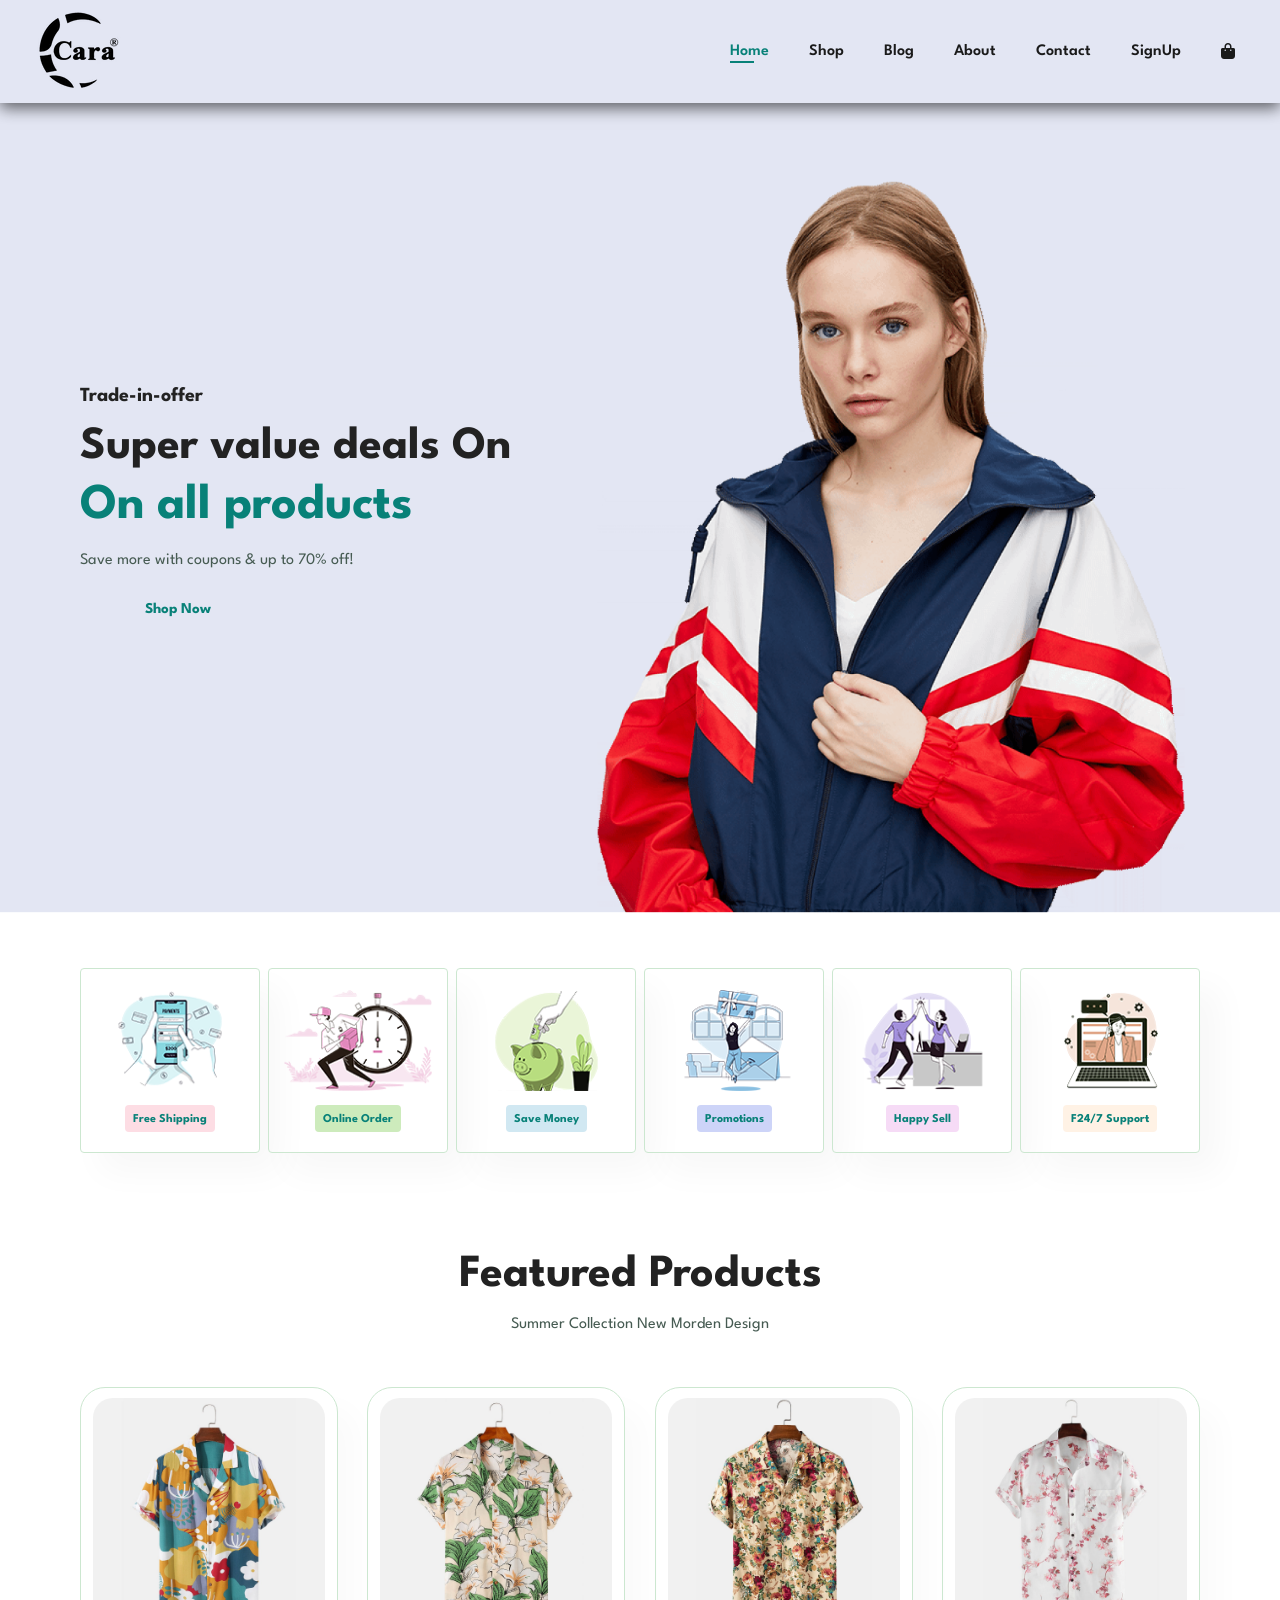
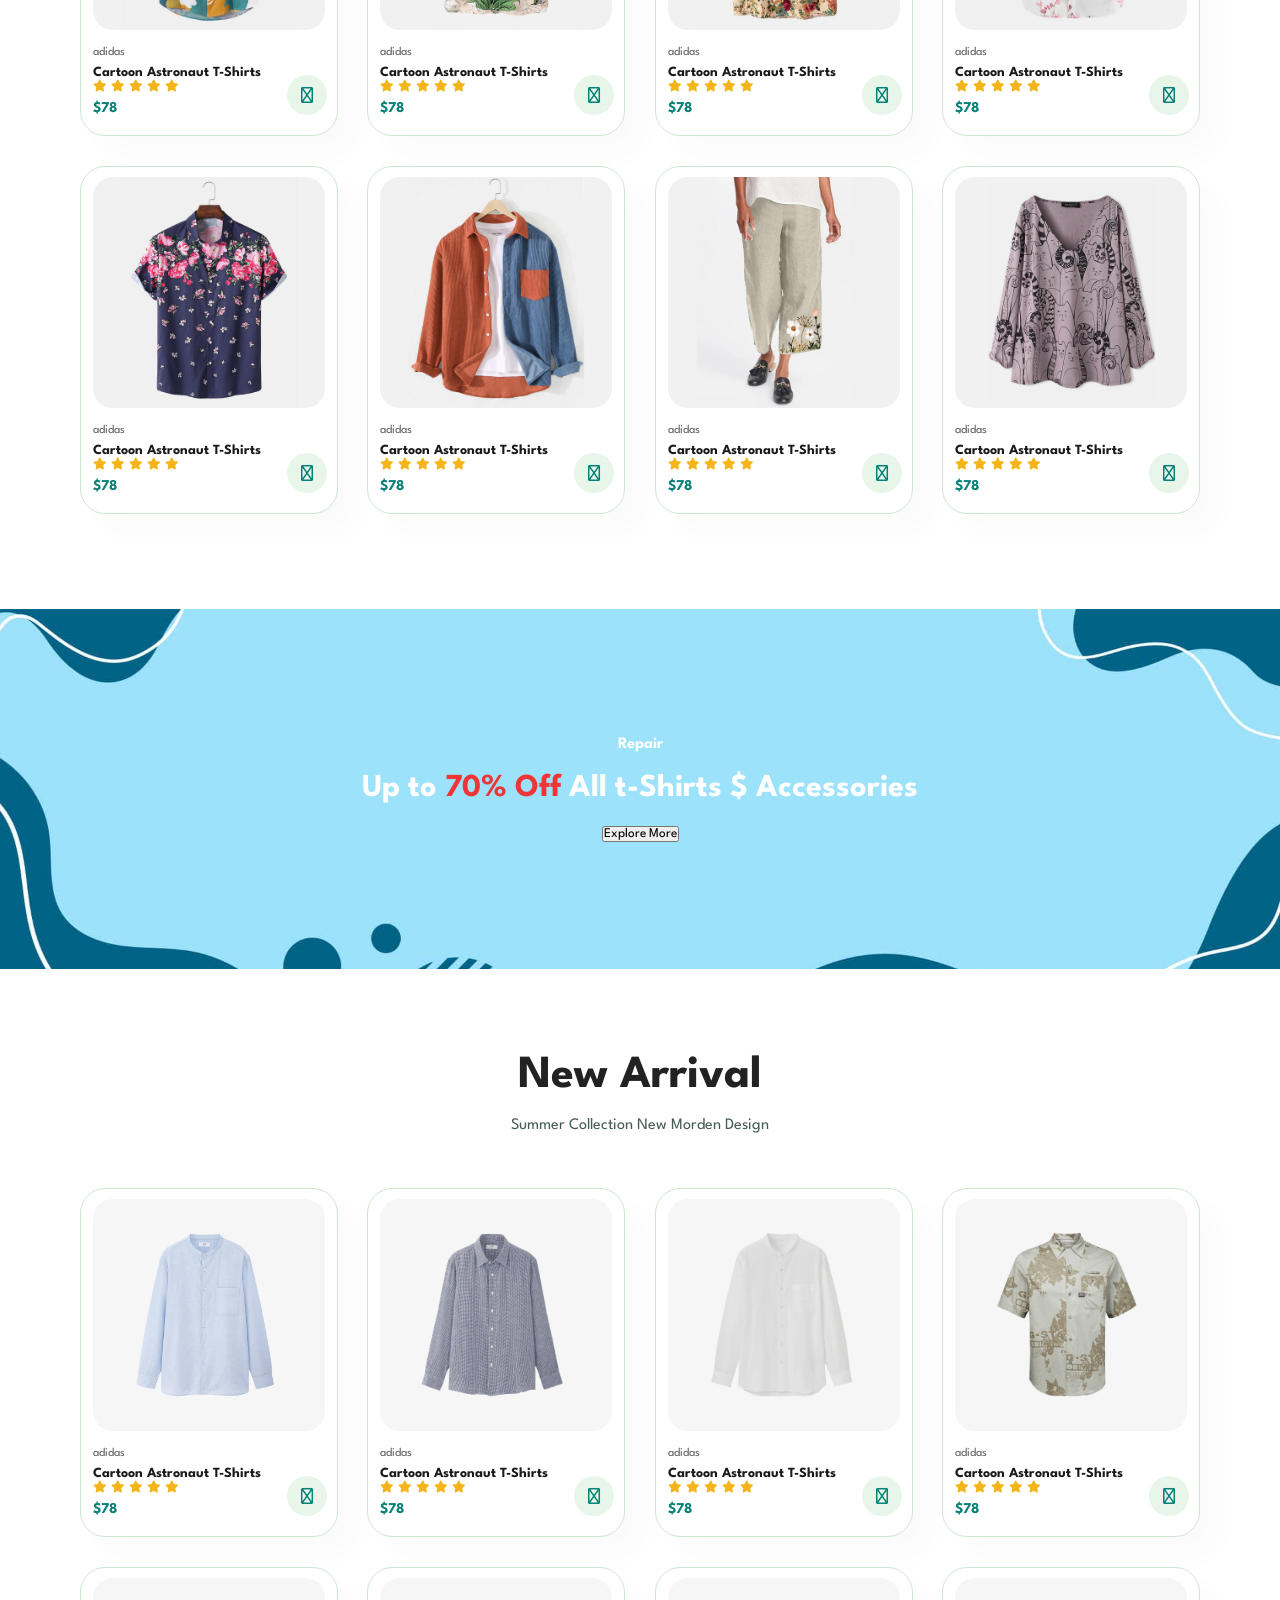
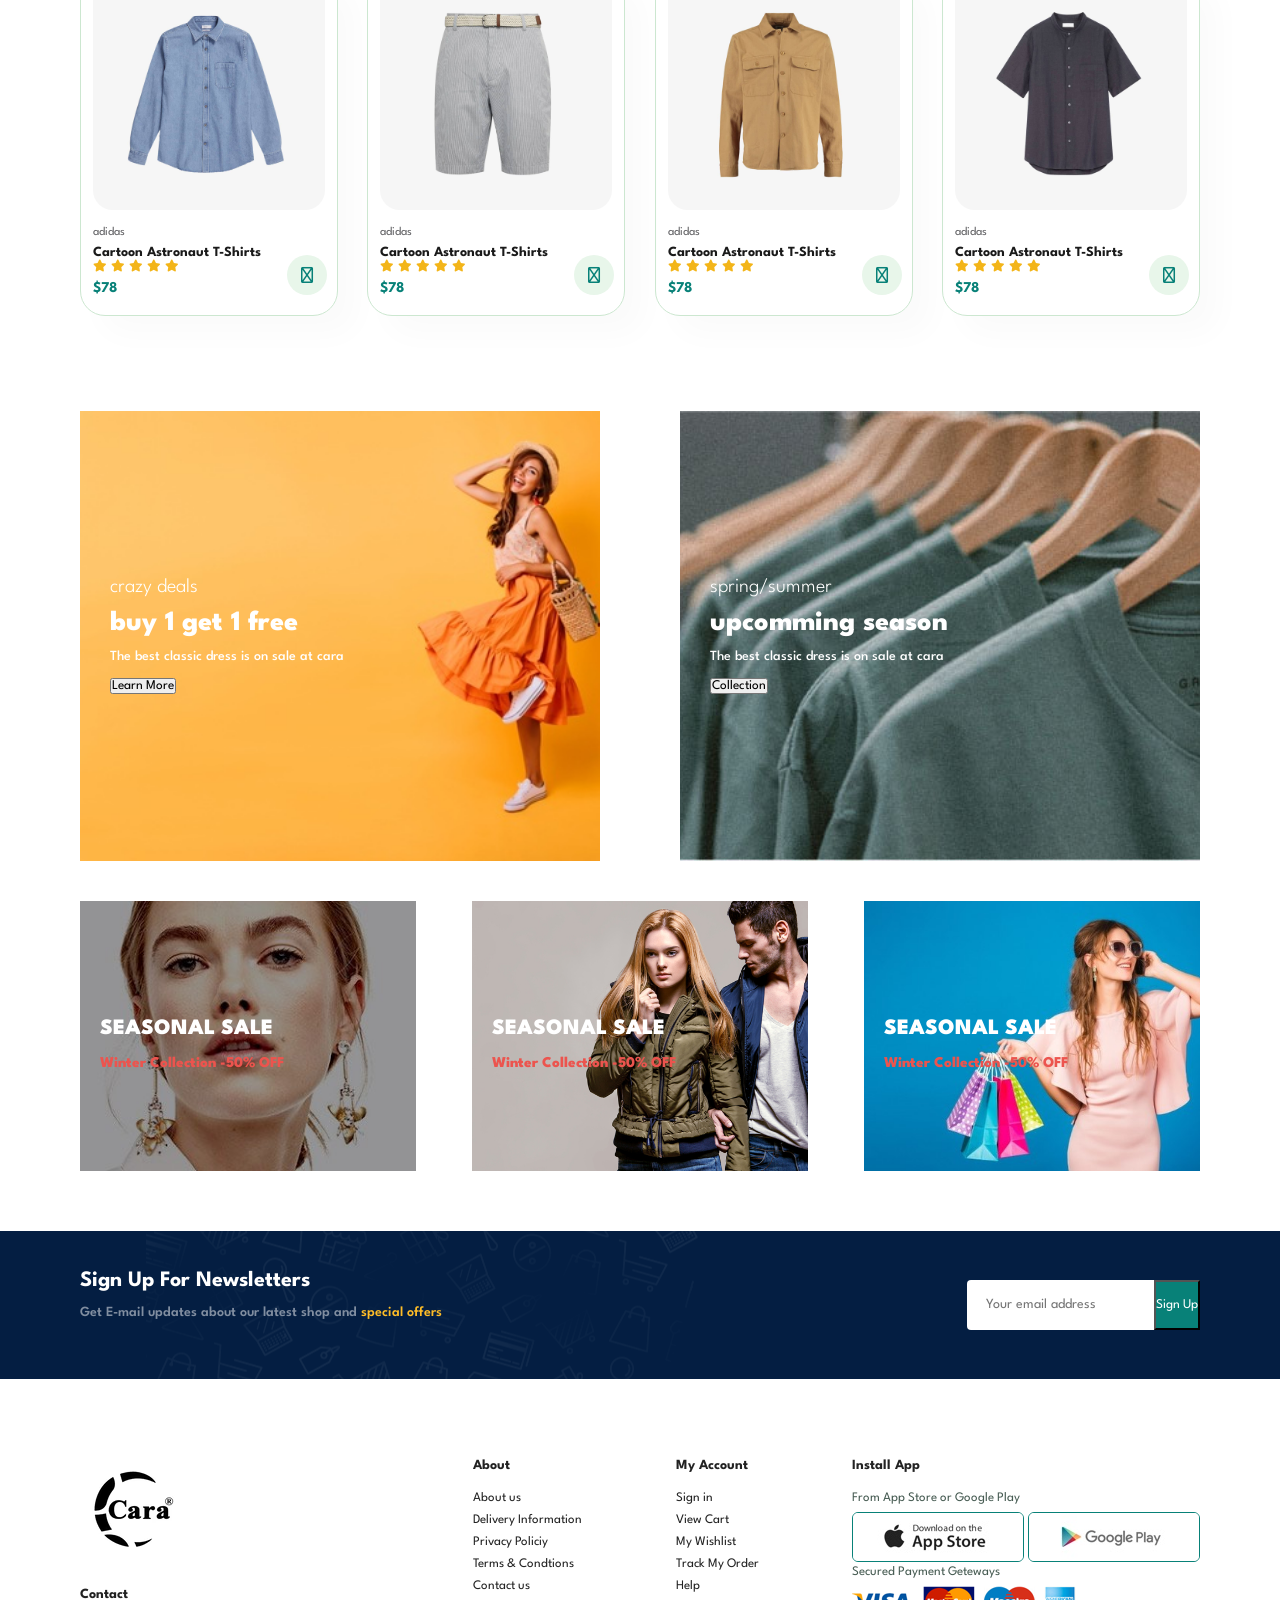
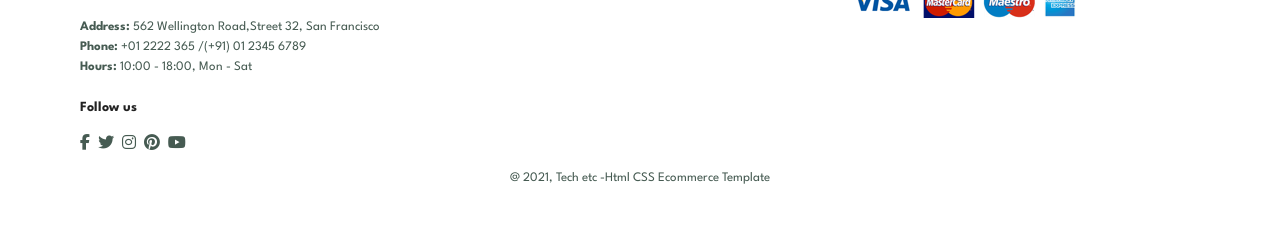
<file: index.html>
<!DOCTYPE html>
<html lang="en">

<head>
    <meta charset="UTF-8">
    <meta name="viewport" content="width=device-width, initial-scale=1.0">
    <title>Document</title>
    <link rel="stylesheet" href="style.css">
    <link rel="stylesheet" href="https://cdnjs.cloudflare.com/ajax/libs/font-awesome/6.6.0/css/all.min.css"
        integrity="sha512-Kc323vGBEqzTmouAECnVceyQqyqdsSiqLQISBL29aUW4U/M7pSPA/gEUZQqv1cwx4OnYxTxve5UMg5GT6L4JJg=="
        crossorigin="anonymous" referrerpolicy="no-referrer" />
</head>

<body>
    <section id="header">
        <a href=""><img src="img/cara.png" class="logo" alt="cara"></a>
        <div>
            <ul id="navbar">
                <li><a class="active" href="index.html">Home</a></li>
                <li><a href="shop.html">Shop</a></li>
                <li><a href="blog.html">Blog</a></li>
                <li><a href="about.html">About</a></li>
                <li><a href="contact.html">Contact</a></li>
                <li><a href="signUp.html" id="vv">SignUp</a></li>
                <li id="lg-bag"><a href="cart.html"> <i class="fa fa-shopping-bag"></i></a></li>
                <a href="#" id="close"><i class="fa fa-times"></i></a>
            </ul>
        </div>
        <div class="mobile">
            <a href="cart.html"> <i class="fa fa-shopping-bag"></i></a>
            <i id="bar" class="fas fa-outdent"></i>
        </div>
    </section>

    <section id="hero">
        <h4>Trade-in-offer</h4>
        <h2>Super value deals On</h2>
        <h1>On all products</h1>
        <p>Save more with coupons & up to 70% off!</p>
        <button>Shop Now</button>

    </section>

    <section id="feature" class="section-p1">
        <div class="fe-box">
            <img src="img/f1.png" alt="">
            <h6>Free Shipping</h6>


        </div>
        <div class="fe-box">
            <img src="img/f2.png" alt="">
            <h6>Online Order</h6>


        </div>
        <div class="fe-box">
            <img src="img/f3.png" alt="">
            <h6>Save Money</h6>


        </div>
        <div class="fe-box">
            <img src="img/f4.png" alt="">
            <h6>Promotions</h6>


        </div>
        <div class="fe-box">
            <img src="img/f5.png" alt="">
            <h6>Happy Sell</h6>


        </div>
        <div class="fe-box">
            <img src="img/f6.png" alt="">
            <h6>F24/7 Support</h6>


        </div>
    </section>

    <section id="product1" class="section-p1">
        <h2>Featured Products</h2>
        <p>Summer Collection New Morden Design</p>
        <div class="pro-container">

            <div class="pro">
                <img src="image/f1.jpg" alt="">
                <div class="des">
                    <span>adidas</span>
                    <h5>Cartoon Astronaut T-Shirts</h5>
                    <div class="star">
                        <i class="fas fa-star"></i>
                        <i class="fas fa-star"></i>
                        <i class="fas fa-star"></i>
                        <i class="fas fa-star"></i>
                        <i class="fas fa-star"></i>
                    </div>
                    <h4>$78</h4>
                </div>
                <a href=""><i class="fa fa-shopping-cart " id="cart"></i></a>
            </div>
            <div class="pro">
                <img src="image/f2 .jpg" alt="">
                <div class="des">
                    <span>adidas</span>
                    <h5>Cartoon Astronaut T-Shirts</h5>
                    <div class="star">
                        <i class="fas fa-star"></i>
                        <i class="fas fa-star"></i>
                        <i class="fas fa-star"></i>
                        <i class="fas fa-star"></i>
                        <i class="fas fa-star"></i>
                    </div>
                    <h4>$78</h4>
                </div>
                <a href=""><i class="fa fa-shopping-cart " id="cart"></i></a>
            </div>
            <div class="pro">
                <img src="image/f3 .jpg" alt="">
                <div class="des">
                    <span>adidas</span>
                    <h5>Cartoon Astronaut T-Shirts</h5>
                    <div class="star">
                        <i class="fas fa-star"></i>
                        <i class="fas fa-star"></i>
                        <i class="fas fa-star"></i>
                        <i class="fas fa-star"></i>
                        <i class="fas fa-star"></i>
                    </div>
                    <h4>$78</h4>
                </div>
                <a href=""><i class="fa fa-shopping-cart " id="cart"></i></a>
            </div>
            <div class="pro">
                <img src="image/f4 .jpg" alt="">
                <div class="des">
                    <span>adidas</span>
                    <h5>Cartoon Astronaut T-Shirts</h5>
                    <div class="star">
                        <i class="fas fa-star"></i>
                        <i class="fas fa-star"></i>
                        <i class="fas fa-star"></i>
                        <i class="fas fa-star"></i>
                        <i class="fas fa-star"></i>
                    </div>
                    <h4>$78</h4>
                </div>
                <a href=""><i class="fa fa-shopping-cart " id="cart"></i></a>
            </div>
            <div class="pro">
                <img src="image/f5.jpg" alt="">
                <div class="des">
                    <span>adidas</span>
                    <h5>Cartoon Astronaut T-Shirts</h5>
                    <div class="star">
                        <i class="fas fa-star"></i>
                        <i class="fas fa-star"></i>
                        <i class="fas fa-star"></i>
                        <i class="fas fa-star"></i>
                        <i class="fas fa-star"></i>
                    </div>
                    <h4>$78</h4>
                </div>
                <a href=""><i class="fa fa-shopping-cart " id="cart"></i></a>
            </div>
            <div class="pro">
                <img src="image/f6.jpg" alt="">
                <div class="des">
                    <span>adidas</span>
                    <h5>Cartoon Astronaut T-Shirts</h5>
                    <div class="star">
                        <i class="fas fa-star"></i>
                        <i class="fas fa-star"></i>
                        <i class="fas fa-star"></i>
                        <i class="fas fa-star"></i>
                        <i class="fas fa-star"></i>
                    </div>
                    <h4>$78</h4>
                </div>
                <a href=""><i class="fa fa-shopping-cart " id="cart"></i></a>
            </div>
            <div class="pro">
                <img src="image/f7.jpg" alt="">
                <div class="des">
                    <span>adidas</span>
                    <h5>Cartoon Astronaut T-Shirts</h5>
                    <div class="star">
                        <i class="fas fa-star"></i>
                        <i class="fas fa-star"></i>
                        <i class="fas fa-star"></i>
                        <i class="fas fa-star"></i>
                        <i class="fas fa-star"></i>
                    </div>
                    <h4>$78</h4>
                </div>
                <a href=""><i class="fa fa-shopping-cart " id="cart"></i></a>
            </div>
            <div class="pro">
                <img src="image/f8.jpg" alt="">
                <div class="des">
                    <span>adidas</span>
                    <h5>Cartoon Astronaut T-Shirts</h5>
                    <div class="star">
                        <i class="fas fa-star"></i>
                        <i class="fas fa-star"></i>
                        <i class="fas fa-star"></i>
                        <i class="fas fa-star"></i>
                        <i class="fas fa-star"></i>
                    </div>
                    <h4>$78</h4>
                </div>
                <a href=""><i class="fa fa-shopping-cart " id="cart"></i></a>
            </div>
        </div>
    </section>

    <section id="banner" class="section-m1">
        <h4>Repair</h4>
        <h2>Up to <span>70% Off</span> All t-Shirts $ Accessories </h2>
        <button class="normal"> Explore More</button>
    </section>

    <section id="product1" class="section-p1">
        <h2>New Arrival</h2>
        <p>Summer Collection New Morden Design</p>
        <div class="pro-container">

            <div class="pro">
                <img src="image/products/n1.jpg" alt="">
                <div class="des">
                    <span>adidas</span>
                    <h5>Cartoon Astronaut T-Shirts</h5>
                    <div class="star">
                        <i class="fas fa-star"></i>
                        <i class="fas fa-star"></i>
                        <i class="fas fa-star"></i>
                        <i class="fas fa-star"></i>
                        <i class="fas fa-star"></i>
                    </div>
                    <h4>$78</h4>
                </div>
                <a href=""><i class="fa fa-shopping-cart " id="cart"></i></a>
            </div>
            <div class="pro">
                <img src="image/products/n2.jpg" alt="">
                <div class="des">
                    <span>adidas</span>
                    <h5>Cartoon Astronaut T-Shirts</h5>
                    <div class="star">
                        <i class="fas fa-star"></i>
                        <i class="fas fa-star"></i>
                        <i class="fas fa-star"></i>
                        <i class="fas fa-star"></i>
                        <i class="fas fa-star"></i>
                    </div>
                    <h4>$78</h4>
                </div>
                <a href=""><i class="fa fa-shopping-cart " id="cart"></i></a>
            </div>
            <div class="pro">
                <img src="image/products/n3.jpg" alt="">
                <div class="des">
                    <span>adidas</span>
                    <h5>Cartoon Astronaut T-Shirts</h5>
                    <div class="star">
                        <i class="fas fa-star"></i>
                        <i class="fas fa-star"></i>
                        <i class="fas fa-star"></i>
                        <i class="fas fa-star"></i>
                        <i class="fas fa-star"></i>
                    </div>
                    <h4>$78</h4>
                </div>
                <a href=""><i class="fa fa-shopping-cart " id="cart"></i></a>
            </div>
            <div class="pro">
                <img src="image/products/n4.jpg" alt="">
                <div class="des">
                    <span>adidas</span>
                    <h5>Cartoon Astronaut T-Shirts</h5>
                    <div class="star">
                        <i class="fas fa-star"></i>
                        <i class="fas fa-star"></i>
                        <i class="fas fa-star"></i>
                        <i class="fas fa-star"></i>
                        <i class="fas fa-star"></i>
                    </div>
                    <h4>$78</h4>
                </div>
                <a href=""><i class="fa fa-shopping-cart " id="cart"></i></a>
            </div>
            <div class="pro">
                <img src="image/products/n5.jpg" alt="">
                <div class="des">
                    <span>adidas</span>
                    <h5>Cartoon Astronaut T-Shirts</h5>
                    <div class="star">
                        <i class="fas fa-star"></i>
                        <i class="fas fa-star"></i>
                        <i class="fas fa-star"></i>
                        <i class="fas fa-star"></i>
                        <i class="fas fa-star"></i>
                    </div>
                    <h4>$78</h4>
                </div>
                <a href=""><i class="fa fa-shopping-cart " id="cart"></i></a>
            </div>
            <div class="pro">
                <img src="image/products/n6.jpg" alt="">
                <div class="des">
                    <span>adidas</span>
                    <h5>Cartoon Astronaut T-Shirts</h5>
                    <div class="star">
                        <i class="fas fa-star"></i>
                        <i class="fas fa-star"></i>
                        <i class="fas fa-star"></i>
                        <i class="fas fa-star"></i>
                        <i class="fas fa-star"></i>
                    </div>
                    <h4>$78</h4>
                </div>
                <a href=""><i class="fa fa-shopping-cart " id="cart"></i></a>
            </div>
            <div class="pro">
                <img src="image/products/n7.jpg" alt="">
                <div class="des">
                    <span>adidas</span>
                    <h5>Cartoon Astronaut T-Shirts</h5>
                    <div class="star">
                        <i class="fas fa-star"></i>
                        <i class="fas fa-star"></i>
                        <i class="fas fa-star"></i>
                        <i class="fas fa-star"></i>
                        <i class="fas fa-star"></i>
                    </div>
                    <h4>$78</h4>
                </div>
                <a href=""><i class="fa fa-shopping-cart " id="cart"></i></a>
            </div>
            <div class="pro">
                <img src="image/products/n8.jpg" alt="">
                <div class="des">
                    <span>adidas</span>
                    <h5>Cartoon Astronaut T-Shirts</h5>
                    <div class="star">
                        <i class="fas fa-star"></i>
                        <i class="fas fa-star"></i>
                        <i class="fas fa-star"></i>
                        <i class="fas fa-star"></i>
                        <i class="fas fa-star"></i>
                    </div>
                    <h4>$78</h4>
                </div>
                <a href=""><i class="fa fa-shopping-cart " id="cart"></i></a>
            </div>
        </div>
    </section>

    <section id="sm-banner" class="section-p1">
        <div class="banner-box">
            <h4> crazy deals</h4>
            <h2>buy 1 get 1 free</h2>
            <span>The best classic dress is on sale at cara</span>
            <button class="white">Learn More</button>

        </div>
        <div class="banner-box banner-box2">
            <h4> spring/summer</h4>
            <h2>upcomming season</h2>
            <span>The best classic dress is on sale at cara</span>
            <button class="white">Collection</button>

        </div>
    </section>

    <section id="banner3">
        <div class="banner-box">
            <h2>SEASONAL SALE</h2>
            <h3>Winter Collection -50% OFF</h3>
        </div>
        <div class="banner-box banner-box2">
            <h2>SEASONAL SALE</h2>
            <h3>Winter Collection -50% OFF</h3>
        </div>
        <div class="banner-box  banner-box3">
            <h2>SEASONAL SALE</h2>
            <h3>Winter Collection -50% OFF</h3>
        </div>

    </section>

    <section id="newsletter" class="section-m1 section-p1">
        <div class="newstext">
            <h4>Sign Up For Newsletters</h4>
            <p>Get E-mail updates about our latest shop and <span>special offers</span></p>
        </div>
        <div class="form">
            <input type="text" name="" placeholder="Your email address" id="">
            <button class="normal">Sign Up</button>
        </div>
    </section>


    <footer class="section-p1">
        <div class="col">
            <img src="img/cara.png" class="logo" alt="">
            <h4>Contact</h4>
            <p><strong>Address:</strong> 562 Wellington Road,Street 32, San Francisco</p>
            <p><strong>Phone:</strong> +01 2222 365 /(+91) 01 2345 6789</p>
            <p><strong>Hours:</strong> 10:00 - 18:00, Mon - Sat</p>
            <div class="follow">
                <h4>Follow us</h4>
                <div class="icon">
                    <i class="fab fa-facebook-f"></i>
                    <i class="fab fa-twitter"></i>
                    <i class="fab fa-instagram"></i>
                    <i class="fab fa-pinterest"></i>
                    <i class="fab fa-youtube"></i>
                </div>
            </div>

        </div>

        <div class="col">
            <h4>About</h4>
            <a href="#">About us</a>
            <a href="#">Delivery Information</a>
            <a href="#">Privacy Policiy</a>
            <a href="#">Terms & Condtions</a>
            <a href="#">Contact us</a>

        </div>
        <div class="col">
            <h4>My Account</h4>
            <a href="#">Sign in</a>
            <a href="#">View Cart</a>
            <a href="#">My Wishlist</a>
            <a href="#">Track My Order</a>
            <a href="#">Help</a>

        </div>
        <div class="col install">
            <h4>Install App</h4>
            <p>From App Store or Google Play</p>
            <div class="row">
                <img src="image/pay/app.jpg" alt="">
                <img src="image/pay/play.jpg" alt="">
            </div>
            <p>Secured Payment Geteways</p>
            <img src="image/pay/pay.png" alt="">

        </div>



        <div class="copyright">
            <center>
                <p>@ 2021, Tech etc -Html CSS Ecommerce Template</p>
            </center>
        </div>

    </footer>
    <script>



    </script>
    <script src="script.js"></script>
</body>

</html>
</file>
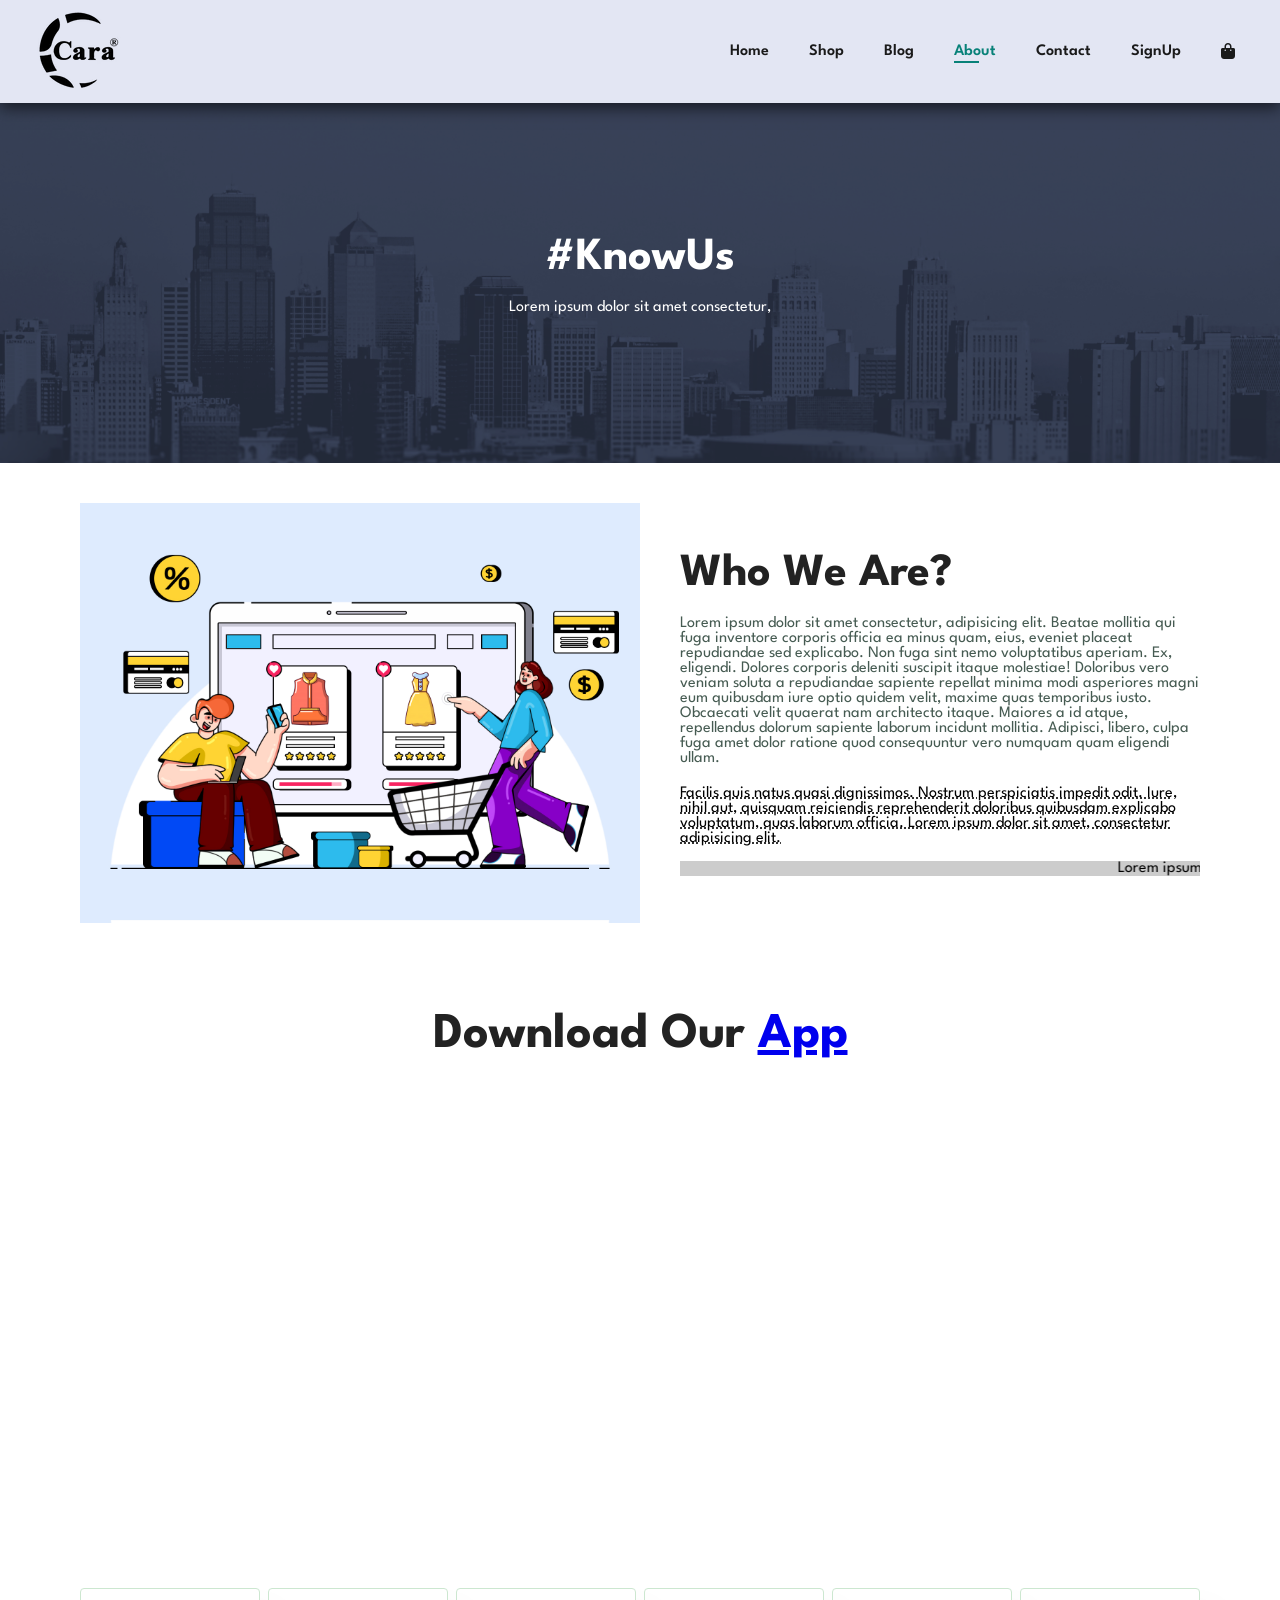
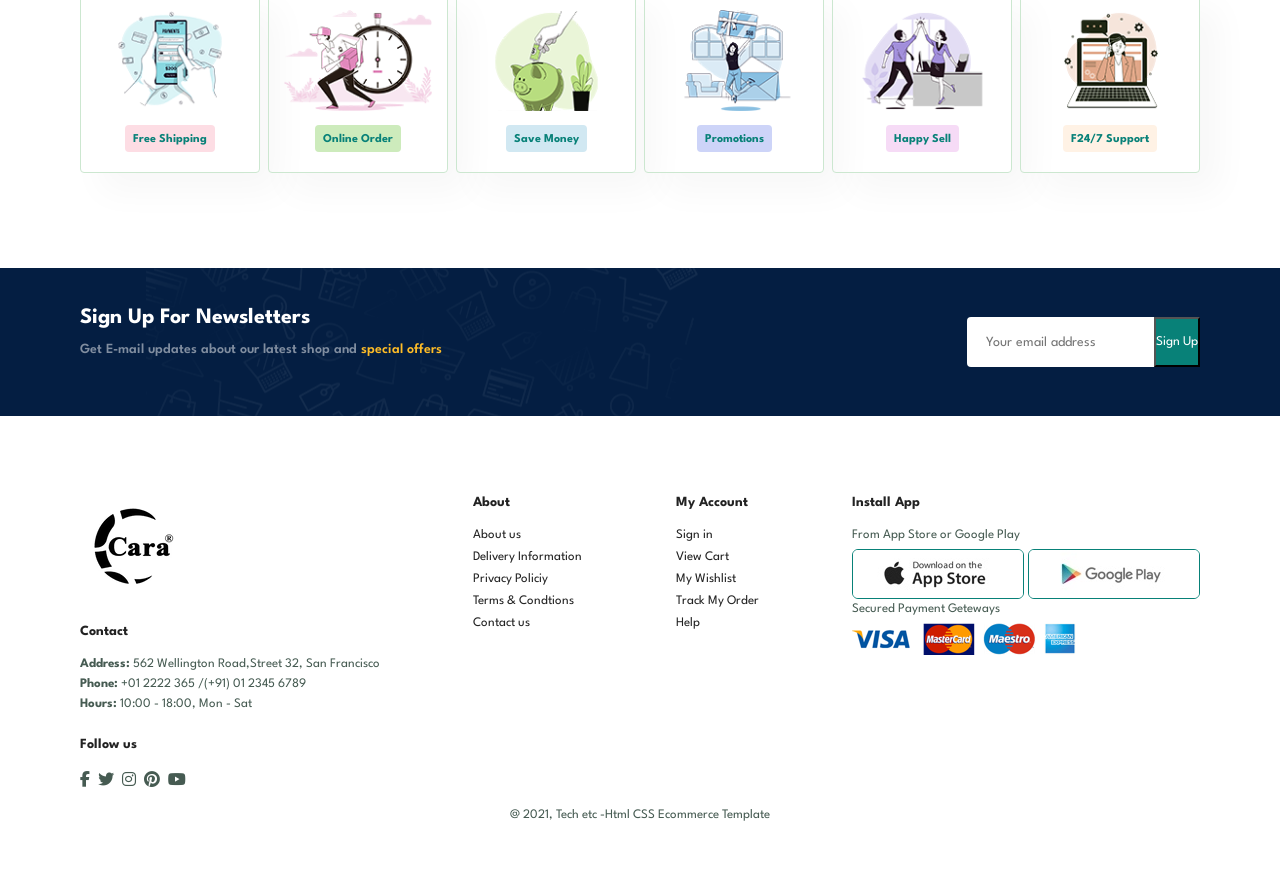
<file: about.html>
<!DOCTYPE html>
<html lang="en">
<head>
    <meta charset="UTF-8">
    <meta name="viewport" content="width=device-width, initial-scale=1.0">
    <title>Document</title>
    <link rel="stylesheet" href="style.css">
    <link rel="stylesheet" href="https://cdnjs.cloudflare.com/ajax/libs/font-awesome/6.6.0/css/all.min.css" integrity="sha512-Kc323vGBEqzTmouAECnVceyQqyqdsSiqLQISBL29aUW4U/M7pSPA/gEUZQqv1cwx4OnYxTxve5UMg5GT6L4JJg==" crossorigin="anonymous" referrerpolicy="no-referrer" />
</head>
<body>
    <section id="header">
        <a href=""><img src="img/cara.png" class="logo" alt=""></a>
        <div>
            <ul id="navbar">
                <li><a  href="index.html">Home</a></li>
                <li><a  href="shop.html">Shop</a></li>
                <li><a href="blog.html">Blog</a></li>
                <li><a  class="active" href="about.html">About</a></li>
                <li><a href="contact.html">Contact</a></li>
                <li><a href="signUp.html" id="vv">SignUp</a></li>
                <li id="lg-bag"><a href="cart.html"> <i class="fa fa-shopping-bag"></i></a></li>
                <a href="#" id="close"><i class="fa fa-times"></i></a>
            </ul>
        </div>
        <div class="mobile">
            <a href="cart.html"> <i class="fa fa-shopping-bag"></i></a>
            <i id="bar" class="fas fa-outdent"></i>
        </div>
    </section>
    <section id="page-header" class="about-header">
        <h2>#KnowUs</h2>
        <p>Lorem ipsum dolor sit amet consectetur,</p>
    </section>

    <section id="about-head"  class="section-p1">
        <img src="image/about/a6.jpg" alt="">
        <div>
            <h2>Who We Are?</h2>
            <p>Lorem ipsum dolor sit amet consectetur, adipisicing elit. Beatae mollitia qui fuga inventore corporis officia ea minus quam, eius, eveniet placeat repudiandae sed explicabo. Non fuga sint nemo voluptatibus aperiam.
            Ex, eligendi. Dolores corporis deleniti suscipit itaque molestiae! Doloribus vero veniam soluta a repudiandae sapiente repellat minima modi asperiores magni eum quibusdam iure optio quidem velit, maxime quas temporibus iusto.
 
            Obcaecati velit quaerat nam architecto itaque. Maiores a id atque, repellendus dolorum sapiente laborum incidunt mollitia. Adipisci, libero, culpa fuga amet dolor ratione quod consequuntur vero numquam quam eligendi ullam.</p>

            <abbr title="">  Facilis quis natus quasi dignissimos. Nostrum perspiciatis impedit odit. Iure, nihil aut, quisquam reiciendis reprehenderit doloribus quibusdam explicabo voluptatum, quas laborum officia. Lorem ipsum dolor sit amet, consectetur adipisicing elit. </abbr>
            <br><br>
            <marquee behavior="" bgcolor="#ccc"  width =" 100%" direction=""  scrollamount="5" loop="-1">Lorem ipsum dolor sit amet, consectetur adipisicing elit. Harum, aperiam. Rem nesciunt, quas a dolore blanditiis neque voluptates sapiente est hic quis sunt porro iste unde dolorum quo accusantium aspernatur.</marquee>
        </div>

    </section>




    <section id="about-app" class="section-p1">
        <h1>Download Our <a href="#">App</a></h1>
        <div class="video">
            <video src="image/about/1 (1).mp4" autoplay muted loop></video>
        </div>
    </section>
    <section id="feature" class="section-p1">
        <div class="fe-box">
            <img src="img/f1.png" alt="">
            <h6>Free Shipping</h6>
            

        </div>
        <div class="fe-box">
            <img src="img/f2.png" alt="">
            <h6>Online Order</h6>
            

        </div>
        <div class="fe-box">
            <img src="img/f3.png" alt="">
            <h6>Save Money</h6>
            

        </div>
        <div class="fe-box">
            <img src="img/f4.png" alt="">
            <h6>Promotions</h6>
            

        </div>
        <div class="fe-box">
            <img src="img/f5.png" alt="">
            <h6>Happy Sell</h6>
            

        </div>
        <div class="fe-box">
            <img src="img/f6.png" alt="">
            <h6>F24/7 Support</h6>
            

        </div>
    </section>
    <section id="newsletter" class="section-m1 section-p1">
        <div class="newstext">
            <h4>Sign Up For Newsletters</h4>
            <p>Get E-mail updates about our latest shop and <span>special offers</span></p>
        </div>
      <div class="form">
        <input type="text" name="" placeholder="Your email address" id="">
        <button class="normal">Sign Up</button>
      </div>
    </section>


   

    

        

       

        
     
        <footer class="section-p1">
            <div class="col">
                <img src="img/cara.png" class="logo" alt="">
                <h4>Contact</h4>
                <p><strong>Address:</strong> 562 Wellington Road,Street 32, San Francisco</p>
                <p><strong>Phone:</strong> +01 2222 365 /(+91) 01 2345 6789</p>
                <p><strong>Hours:</strong> 10:00 - 18:00, Mon - Sat</p>
                <div class="follow">
                    <h4>Follow us</h4>
                    <div class="icon">
                        <i class="fab fa-facebook-f"></i>
                        <i class="fab fa-twitter"></i>
                        <i class="fab fa-instagram"></i>
                        <i class="fab fa-pinterest"></i>
                        <i class="fab fa-youtube"></i>
                    </div>
                </div>

            </div>

            <div class="col">
                <h4>About</h4>
                <a href="#">About us</a>
                <a href="#">Delivery Information</a>
                <a href="#">Privacy Policiy</a>
                <a href="#">Terms & Condtions</a>
                <a href="#">Contact us</a>

            </div>
            <div class="col">
                <h4>My Account</h4>
                <a href="#">Sign in</a>
                <a href="#">View Cart</a>
                <a href="#">My Wishlist</a>
                <a href="#">Track My Order</a>
                <a href="#">Help</a>

            </div>
           <div class="col install">
            <h4>Install App</h4>
            <p>From App Store or Google Play</p>
            <div class="row">
                <img src="image/pay/app.jpg" alt="">
                <img src="image/pay/play.jpg" alt="">
            </div>
            <p>Secured Payment Geteways</p>
            <img src="image/pay/pay.png" alt="">
           
           </div>



           <div class="copyright">
           <center> <p>@ 2021, Tech etc -Html CSS Ecommerce Template</p></center>
           </div>

        </footer>

    <script src="script.js"></script>
</body>
</html>
</file>
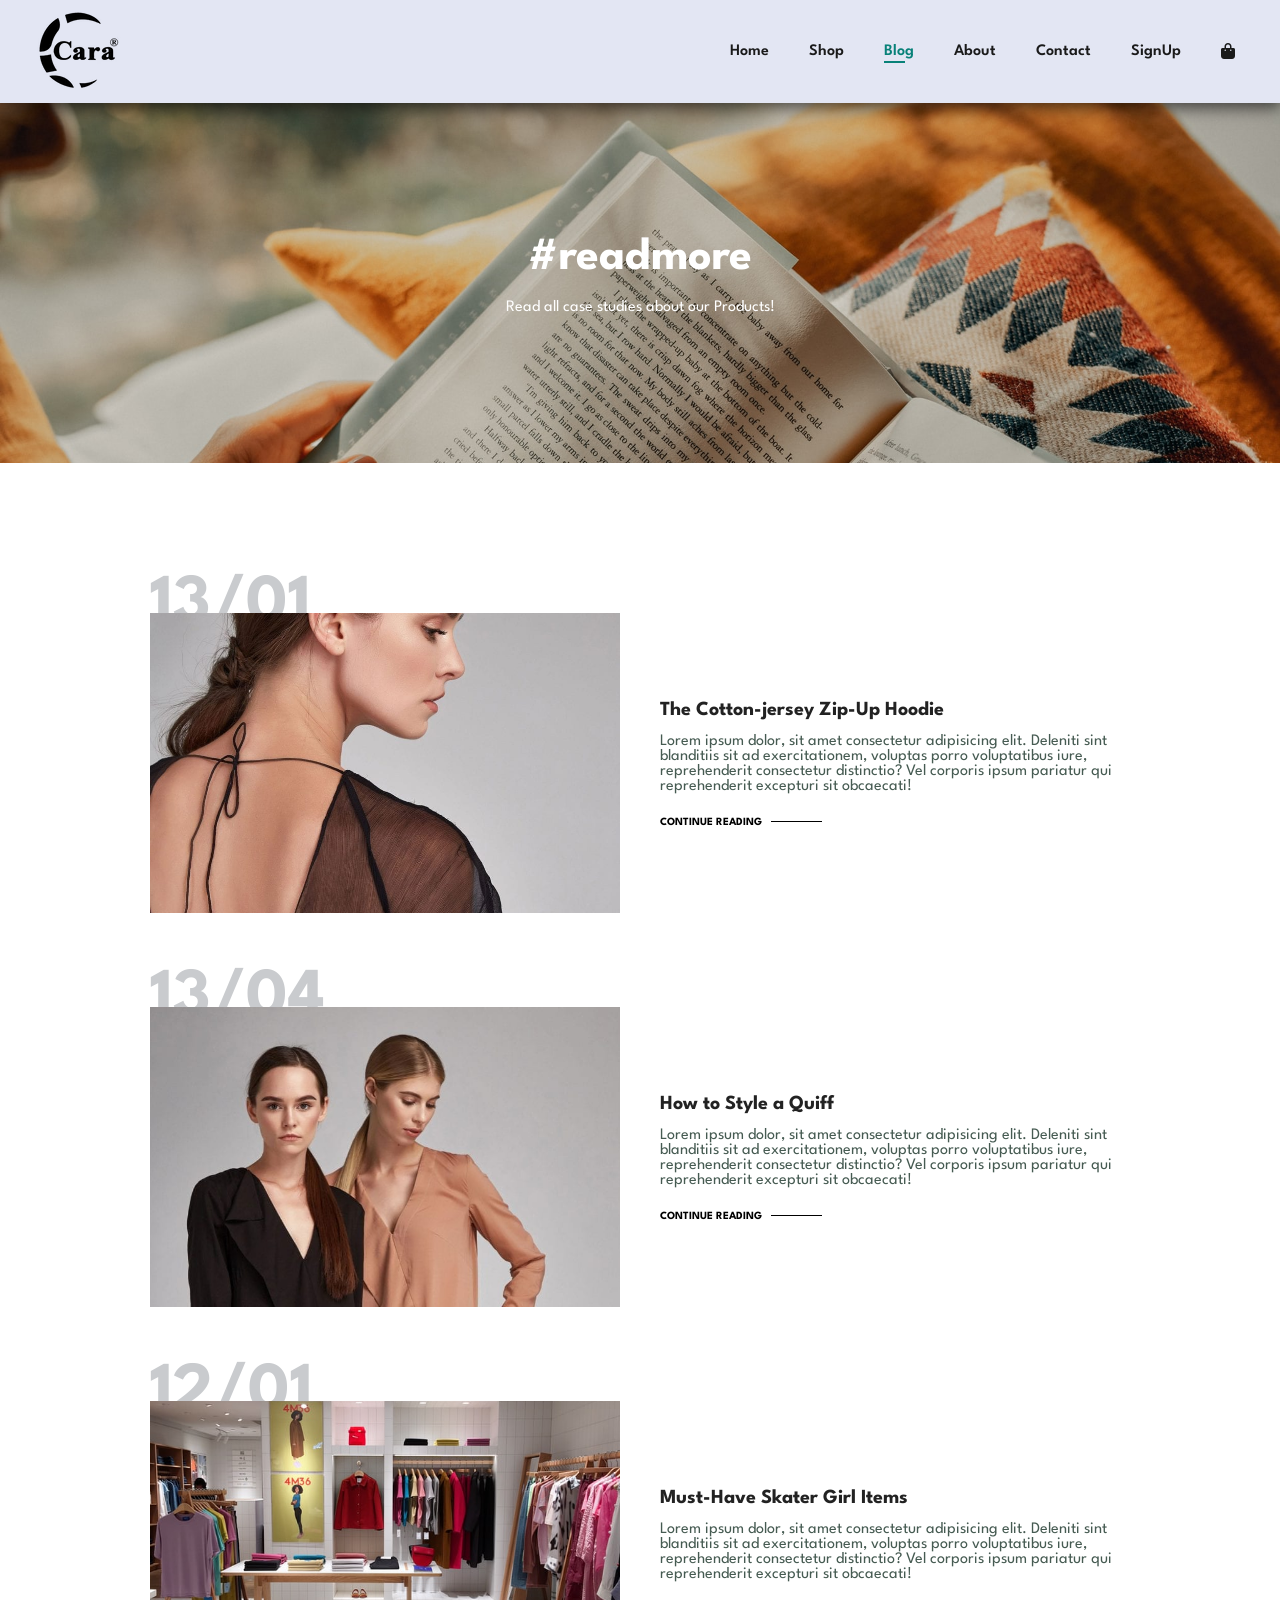
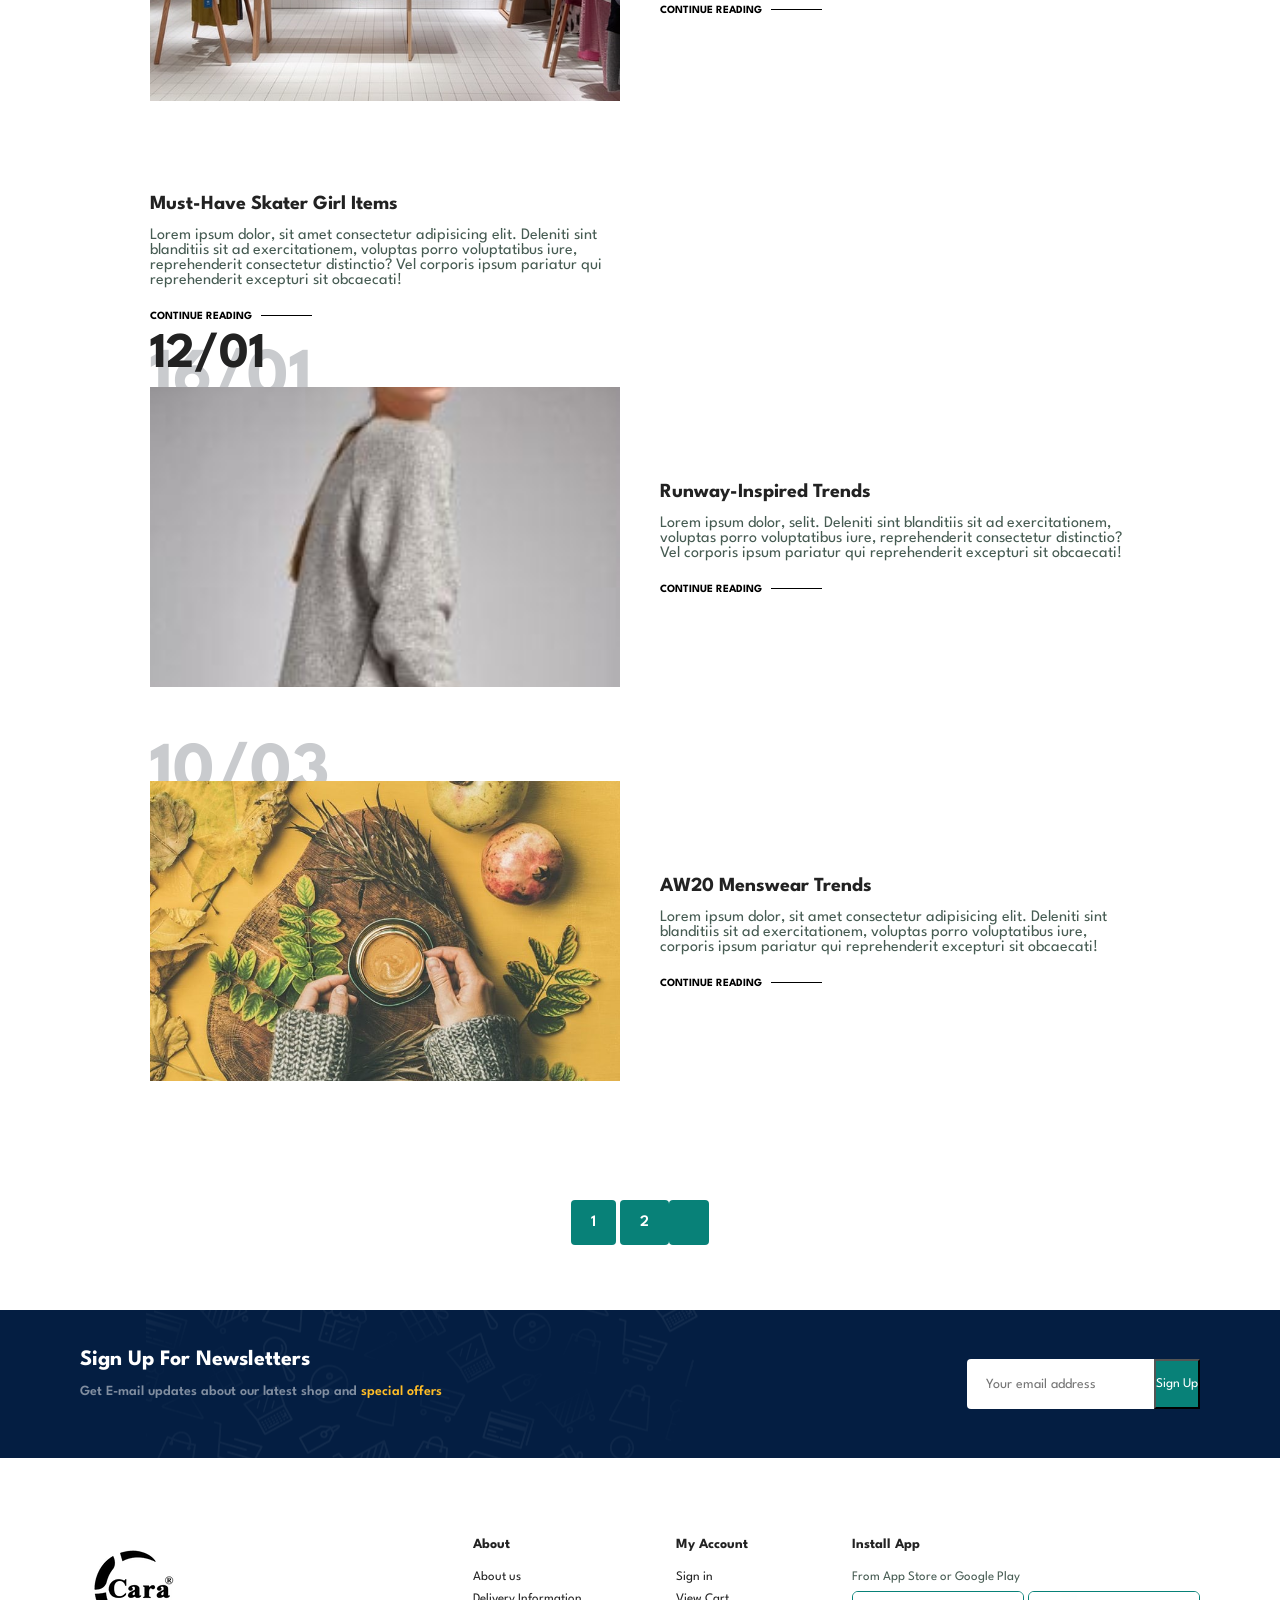
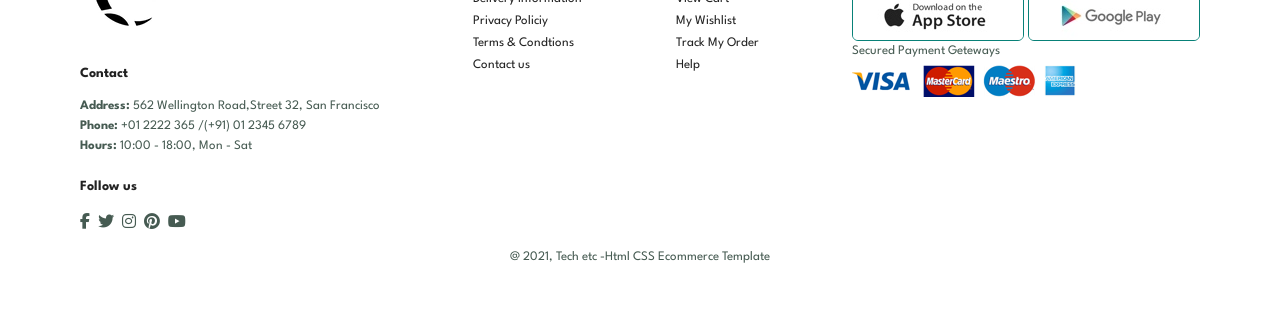
<file: blog.html>
<!DOCTYPE html>
<html lang="en">
<head>
    <meta charset="UTF-8">
    <meta name="viewport" content="width=device-width, initial-scale=1.0">
    <title>Document</title>
    <link rel="stylesheet" href="style.css">
    <link rel="stylesheet" href="https://cdnjs.cloudflare.com/ajax/libs/font-awesome/6.6.0/css/all.min.css" integrity="sha512-Kc323vGBEqzTmouAECnVceyQqyqdsSiqLQISBL29aUW4U/M7pSPA/gEUZQqv1cwx4OnYxTxve5UMg5GT6L4JJg==" crossorigin="anonymous" referrerpolicy="no-referrer" />
</head>
<body>
    <section id="header">
        <a href=""><img src="img/cara.png" class="logo" alt=""></a>
        <div>
            <ul id="navbar">
                <li><a  href="index.html">Home</a></li>
                <li><a  href="shop.html">Shop</a></li>
                <li><a class="active" href="blog.html">Blog</a></li>
                <li><a href="about.html">About</a></li>
                <li><a href="contact.html">Contact</a></li>
                <li><a href="signUp.html" id="vv">SignUp</a></li>
                <li id="lg-bag"><a href="cart.html"> <i class="fa fa-shopping-bag"></i></a></li>
                <a href="#" id="close"><i class="fa fa-times"></i></a>
            </ul>
        </div>
        <div class="mobile">
            <a href="cart.html"> <i class="fa fa-shopping-bag"></i></a>
            <i id="bar" class="fas fa-outdent"></i>
        </div>


    </section>

    <section id="page-header" class="blog-header">
        <h2>#readmore</h2>
       
        <p>Read all case studies about our Products!</p>
        

    </section>

   

    

        

        <section id="blog">
            <div class="blog-box">
                <div class="blog-img">
                    <img src="blog/b1.jpg" alt="">


                </div>
                <div class="blog-details">
                    <h4>The Cotton-jersey Zip-Up Hoodie</h4>
                    <p>Lorem ipsum dolor, sit amet consectetur adipisicing elit. Deleniti sint blanditiis sit ad exercitationem, voluptas porro voluptatibus iure, 
                        reprehenderit consectetur distinctio? Vel corporis ipsum pariatur qui reprehenderit excepturi sit obcaecati!</p>

                        <a href="#">CONTINUE READING</a>
                </div>
                <H1>13/01</H1>
            </div>
            <div class="blog-box">
                <div class="blog-img">
                    <img src="blog/b2.jpg" alt="">


                </div>
                <div class="blog-details">
                    <h4>How to Style a Quiff</h4>
                    <p>Lorem ipsum dolor, sit amet consectetur adipisicing elit. Deleniti sint blanditiis sit ad exercitationem, voluptas porro voluptatibus iure, 
                        reprehenderit consectetur distinctio? Vel corporis ipsum pariatur qui reprehenderit excepturi sit obcaecati!</p>

                        <a href="#">CONTINUE READING</a>
                </div>
                <H1>13/04</H1>
            </div>
            <div class="blog-box">
                <div class="blog-img">
                    <img src="blog/b3.jpg" alt="">


                </div>
                <div class="blog-details">
                    <h4>Must-Have Skater Girl Items</h4>
                    <p>Lorem ipsum dolor, sit amet consectetur adipisicing elit. Deleniti sint blanditiis sit ad exercitationem, voluptas porro voluptatibus iure, 
                        reprehenderit consectetur distinctio? Vel corporis ipsum pariatur qui reprehenderit excepturi sit obcaecati!</p>

                        <a href="#">CONTINUE READING</a>
                </div>
                <H1>12/01</H1>
            </div>
             <div class="blog-details">
                    <h4>Must-Have Skater Girl Items</h4>
                    <p>Lorem ipsum dolor, sit amet consectetur adipisicing elit. Deleniti sint blanditiis sit ad exercitationem, voluptas porro voluptatibus iure, 
                        reprehenderit consectetur distinctio? Vel corporis ipsum pariatur qui reprehenderit excepturi sit obcaecati!</p>

                        <a href="#">CONTINUE READING</a>
                </div>
                <H1>12/01</H1>
            </div>
            <div class="blog-box">
                <div class="blog-img">
                    <img src="blog/b5.jpg" alt="">


                </div>
                <div class="blog-details">
                    <h4>Runway-Inspired Trends</h4>
                    <p>Lorem ipsum dolor, selit. Deleniti sint blanditiis sit ad exercitationem, voluptas porro voluptatibus iure, 
                        reprehenderit consectetur distinctio? Vel corporis ipsum pariatur qui reprehenderit excepturi sit obcaecati!</p>

                        <a href="#">CONTINUE READING</a>
                </div>
                <H1>16/01</H1>
            </div>
            <div class="blog-box">
                <div class="blog-img">
                    <img src="blog/b6.jpg" alt="">


                </div>
                <div class="blog-details">
                    <h4>AW20 Menswear Trends</h4>
                    <p>Lorem ipsum dolor, sit amet consectetur adipisicing elit. Deleniti sint blanditiis sit ad exercitationem, voluptas porro voluptatibus iure, 
                      corporis ipsum pariatur qui reprehenderit excepturi sit obcaecati!</p>

                        <a href="#">CONTINUE READING</a>
                </div>
                <H1>10/03</H1>
            </div>
        </section>

        
        <section id="pagination" class="section-p1">  
            
            <a href="#" >1</a>
            <a href="#">2</a>
            <a href="#"><i class="fal fa-long-arrow-alt-right"></i></a>
            
        </div>
    </section>
     

        <section id="newsletter" class="section-m1 section-p1">
            <div class="newstext">
                <h4>Sign Up For Newsletters</h4>
                <p>Get E-mail updates about our latest shop and <span>special offers</span></p>
            </div>
          <div class="form">
            <input type="text" name="" placeholder="Your email address" id="">
            <button class="normal">Sign Up</button>
          </div>
        </section>


        <footer class="section-p1">
            <div class="col">
                <img src="img/cara.png" class="logo" alt="">
                <h4>Contact</h4>
                <p><strong>Address:</strong> 562 Wellington Road,Street 32, San Francisco</p>
                <p><strong>Phone:</strong> +01 2222 365 /(+91) 01 2345 6789</p>
                <p><strong>Hours:</strong> 10:00 - 18:00, Mon - Sat</p>
                <div class="follow">
                    <h4>Follow us</h4>
                    <div class="icon">
                        <i class="fab fa-facebook-f"></i>
                        <i class="fab fa-twitter"></i>
                        <i class="fab fa-instagram"></i>
                        <i class="fab fa-pinterest"></i>
                        <i class="fab fa-youtube"></i>
                    </div>
                </div>

            </div>

            <div class="col">
                <h4>About</h4>
                <a href="#">About us</a>
                <a href="#">Delivery Information</a>
                <a href="#">Privacy Policiy</a>
                <a href="#">Terms & Condtions</a>
                <a href="#">Contact us</a>

            </div>
            <div class="col">
                <h4>My Account</h4>
                <a href="#">Sign in</a>
                <a href="#">View Cart</a>
                <a href="#">My Wishlist</a>
                <a href="#">Track My Order</a>
                <a href="#">Help</a>

            </div>
           <div class="col install">
            <h4>Install App</h4>
            <p>From App Store or Google Play</p>
            <div class="row">
                <img src="image/pay/app.jpg" alt="">
                <img src="image/pay/play.jpg" alt="">
            </div>
            <p>Secured Payment Geteways</p>
            <img src="image/pay/pay.png" alt="">
           
           </div>



           <div class="copyright">
           <center> <p>@ 2021, Tech etc -Html CSS Ecommerce Template</p></center>
           </div>

        </footer>

    <script src="script.js"></script>
</body>
</html>
</file>
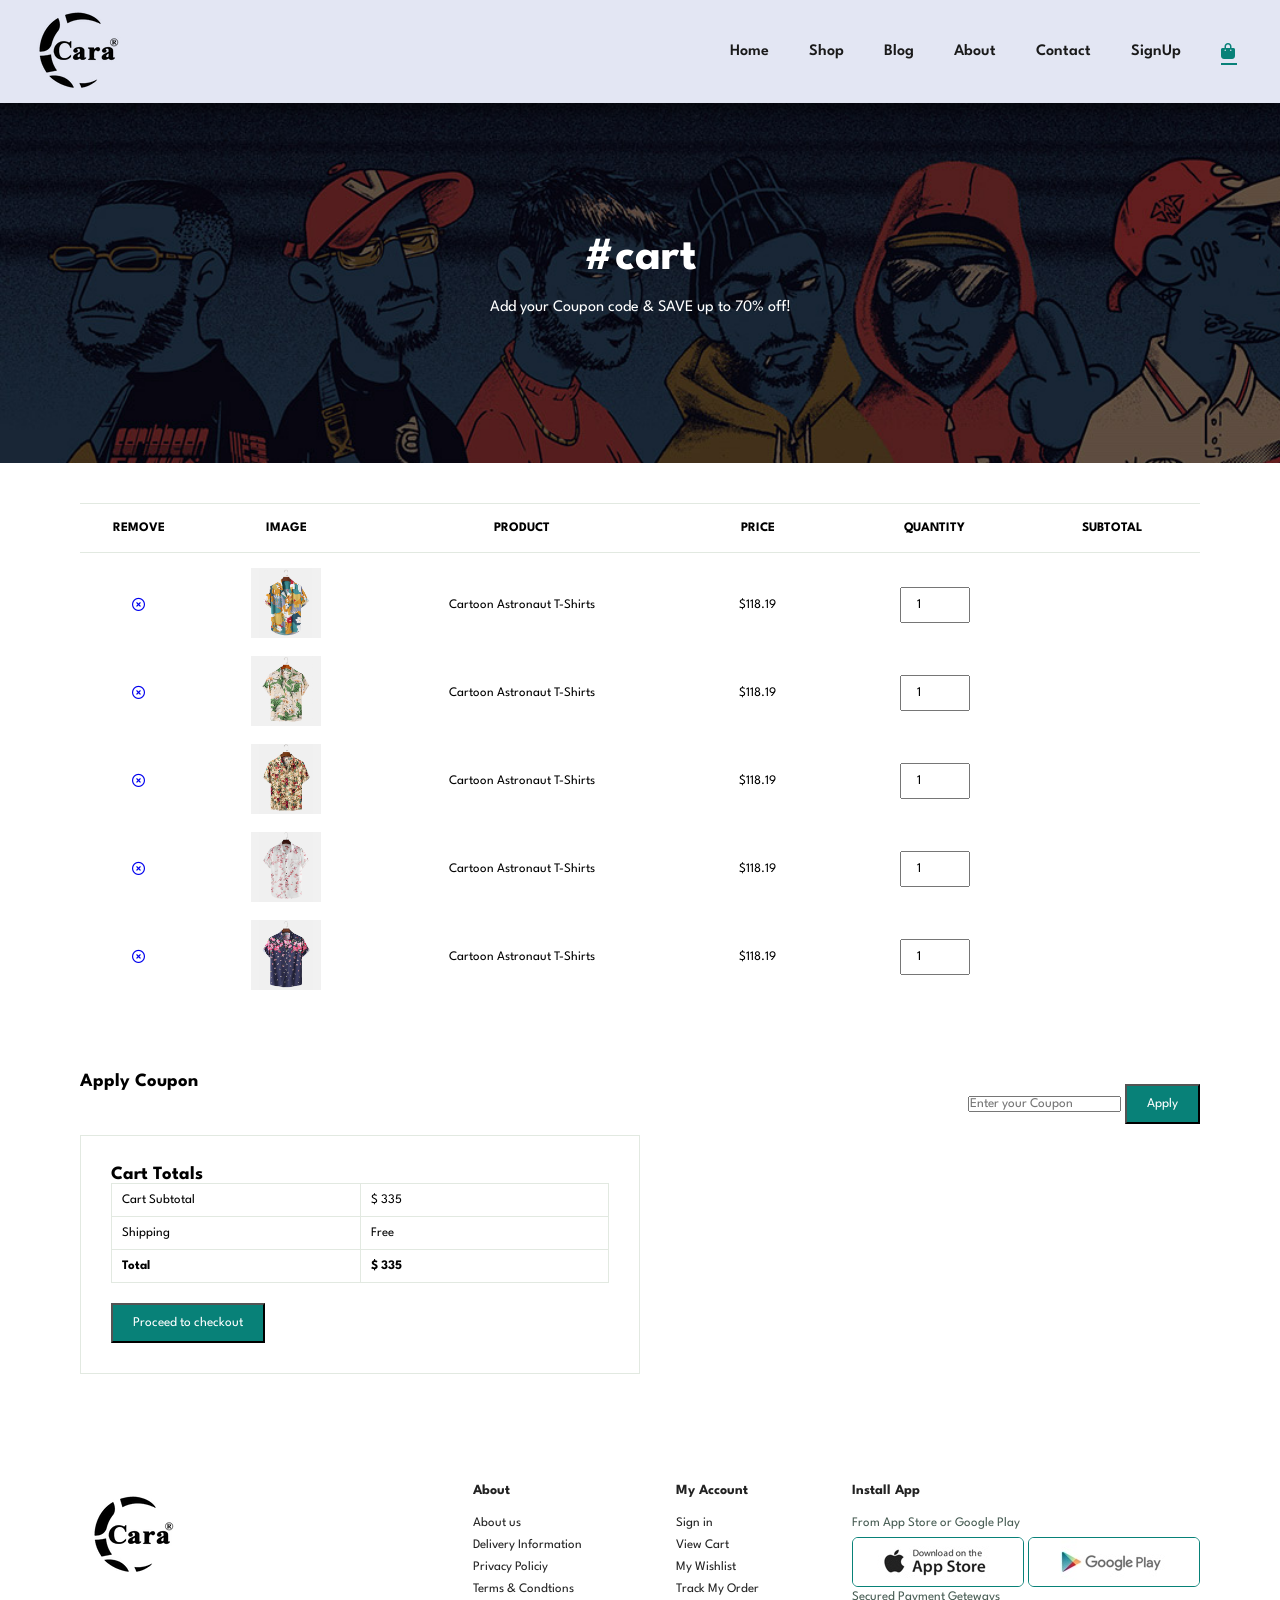
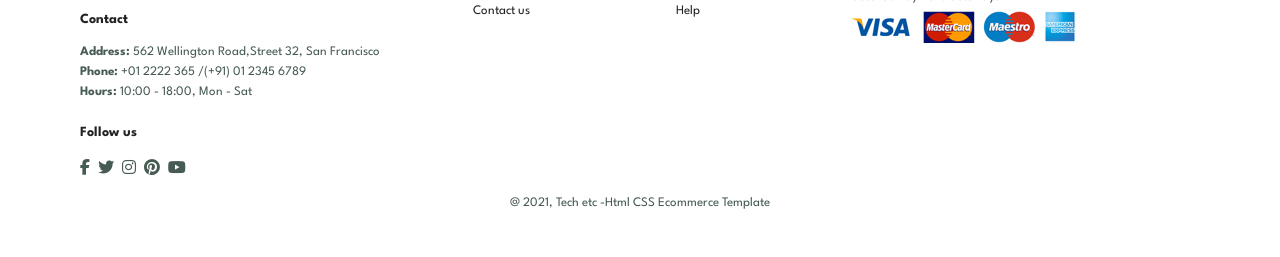
<file: cart.html>
<!DOCTYPE html>
<html lang="en">
<head>
    <meta charset="UTF-8">
    <meta name="viewport" content="width=device-width, initial-scale=1.0">
    <title>Document</title>
    <link rel="stylesheet" href="style.css">
    <link rel="stylesheet" href="https://cdnjs.cloudflare.com/ajax/libs/font-awesome/6.6.0/css/all.min.css" integrity="sha512-Kc323vGBEqzTmouAECnVceyQqyqdsSiqLQISBL29aUW4U/M7pSPA/gEUZQqv1cwx4OnYxTxve5UMg5GT6L4JJg==" crossorigin="anonymous" referrerpolicy="no-referrer" />
</head>
<body>
    <section id="header">
        <a href=""><img src="img/cara.png" class="logo" alt=""></a>
        <div>
            <ul id="navbar">
                <li><a  href="index.html">Home</a></li>
                <li><a  href="shop.html">Shop</a></li>
                <li><a href="blog.html">Blog</a></li>
                <li><a  href="about.html">About</a></li>
                <li><a href="contact.html">Contact</a></li>
                <li><a href="signUp.html" id="vv">SignUp</a></li>
                <li id="lg-bag"><a class="active" href="cart.html"> <i class="fa fa-shopping-bag"></i></a></li>
                <a href="#" id="close"><i class="fa fa-times"></i></a>
            </ul>
        </div>
        <div class="mobile">
            <a href="cart.html"> <i class="fa fa-shopping-bag"></i></a>
            <i id="bar" class="fas fa-outdent"></i>
        </div>


    </section>

    <section id="page-header"class="cart-header">
        <h2>#cart</h2>
       
        <p>Add your Coupon code & SAVE up to 70% off!</p>
        

    </section>
 <section id="cart" class="section-p1">
    <table width="100%">
        <thead>
            <tr>
                <td>Remove</td>
                <td>Image</td>
                <td>Product</td>
                <td>Price</td>
                <td>Quantity</td>
                <td>Subtotal</td>
            </tr>
        </thead>
        <tbody>
            <tr>
                <td><a href="#"><i class="far fa-times-circle"</a></td>
                <td><img src="image/f1.jpg" alt=""></td>
            <td>Cartoon Astronaut T-Shirts</td>
           <td>$118.19</td>
        <td><input type="number" value="1"></td>            
            </tr>
         <tr>
                <td><a href="#"><i class="far fa-times-circle"</a></td>
                <td><img src="image/f2 .jpg" alt=""></td>
            <td>Cartoon Astronaut T-Shirts</td>
           <td>$118.19</td>
        <td><input type="number" value="1"></td>            
            </tr>   
          <tr>
                <td><a href="#"><i class="far fa-times-circle"</a></td>
                <td><img src="image/f3 .jpg" alt=""></td>
            <td>Cartoon Astronaut T-Shirts</td>
           <td>$118.19</td>
        <td><input type="number" value="1"></td>            
            </tr>      
          <tr>
                <td><a href="#"><i class="far fa-times-circle"</a></td>
                <td><img src="image/f4 .jpg" alt=""></td>
            <td>Cartoon Astronaut T-Shirts</td>
           <td>$118.19</td>
        <td><input type="number" value="1"></td>            
            </tr>         
            <tr>
                <td><a href="#"><i class="far fa-times-circle"</a></td>
                <td><img src="image/f5.jpg" alt=""></td>
            <td>Cartoon Astronaut T-Shirts</td>
           <td>$118.19</td>
        <td><input type="number" value="1"></td>            
            </tr>          
        </tbody>
    </table>
 </section>   
 <section id="cart-add" class="section-p1">
  <div id="coupon">
    <h3>Apply Coupon</h3>
  </div>  
  <div>
<input type="text" placeholder="Enter your Coupon">
  <button class="normal">Apply</button>
  </div>
  <div id="subtotal">
    <h3>Cart Totals</h3>
    <table>
        <tr>
            <td>Cart Subtotal</td>
            <td>$ 335</td>
        </tr>
        <tr>
            <td>Shipping</td>
            <td>Free</td>
        </tr>
        <tr>
         <td><strong>Total</strong></td>   
         <td><strong>$ 335</strong></td>   
        </tr>
    </table>
    <button class="normal">Proceed to checkout</button>
  </div>
 </section>
    <footer class="section-p1">
            <div class="col">
          <img src="img/cara.png"class="logo"alt="">
                <h4>Contact</h4>
                <p><strong>Address:</strong> 562 Wellington Road,Street 32, San Francisco</p>
                <p><strong>Phone:</strong> +01 2222 365 /(+91) 01 2345 6789</p>
                <p><strong>Hours:</strong> 10:00 - 18:00, Mon - Sat</p>
                <div class="follow">
                    <h4>Follow us</h4>
                    <div class="icon">
                        <i class="fab fa-facebook-f"></i>
                        <i class="fab fa-twitter"></i>
                        <i class="fab fa-instagram"></i>
                        <i class="fab fa-pinterest"></i>
                        <i class="fab fa-youtube"></i>
                    </div>
                </div>

            </div>

            <div class="col">
                <h4>About</h4>
                <a href="#">About us</a>
                <a href="#">Delivery Information</a>
                <a href="#">Privacy Policiy</a>
                <a href="#">Terms & Condtions</a>
                <a href="#">Contact us</a>

            </div>
            <div class="col">
                <h4>My Account</h4>
                <a href="#">Sign in</a>
                <a href="#">View Cart</a>
                <a href="#">My Wishlist</a>
                <a href="#">Track My Order</a>
                <a href="#">Help</a>

            </div>
           <div class="col install">
            <h4>Install App</h4>
            <p>From App Store or Google Play</p>
            <div class="row">
                <img src="image/pay/app.jpg" alt="">
                <img src="image/pay/play.jpg" alt="">
            </div>
            <p>Secured Payment Geteways</p>
            <img src="image/pay/pay.png" alt="">
           
           </div>



           <div class="copyright">
           <center> <p>@ 2021, Tech etc -Html CSS Ecommerce Template</p></center>
           </div>

        </footer>


<script src="script.js"></script>
</body>
</html>
</file>
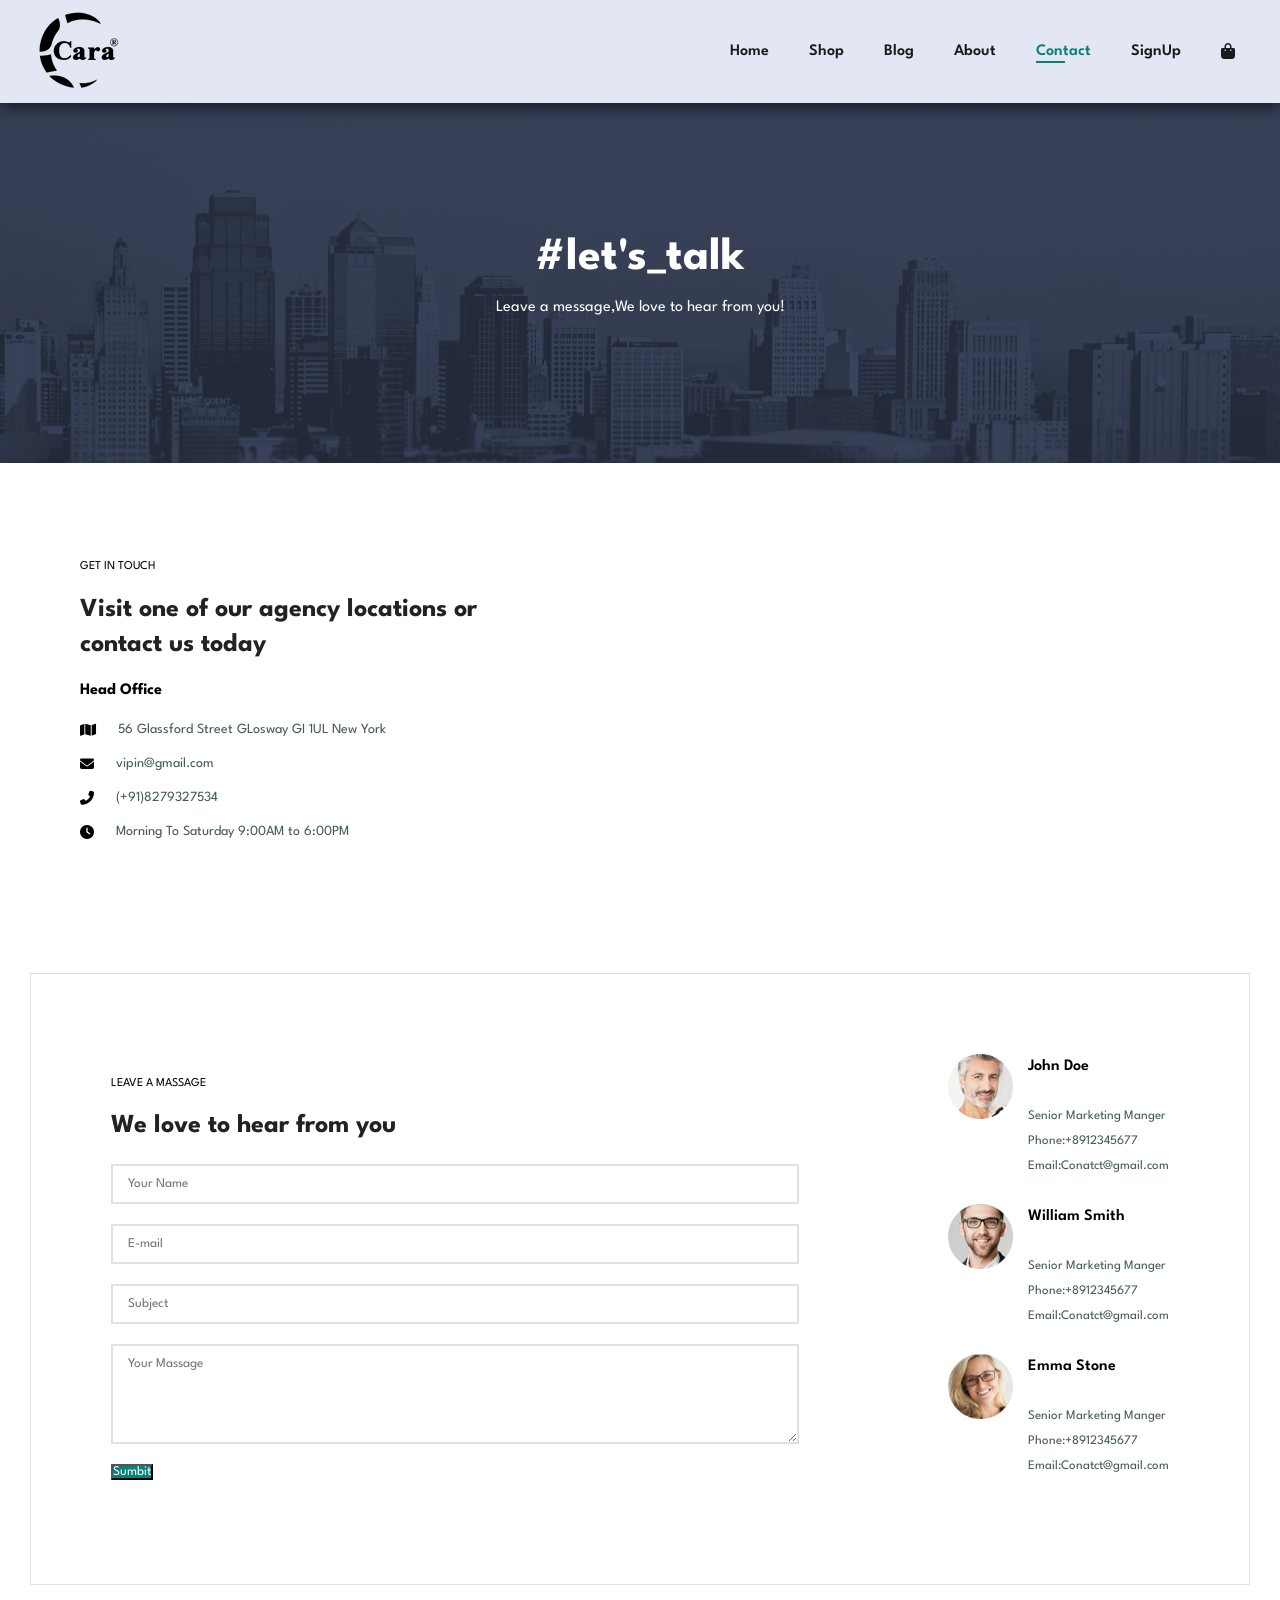
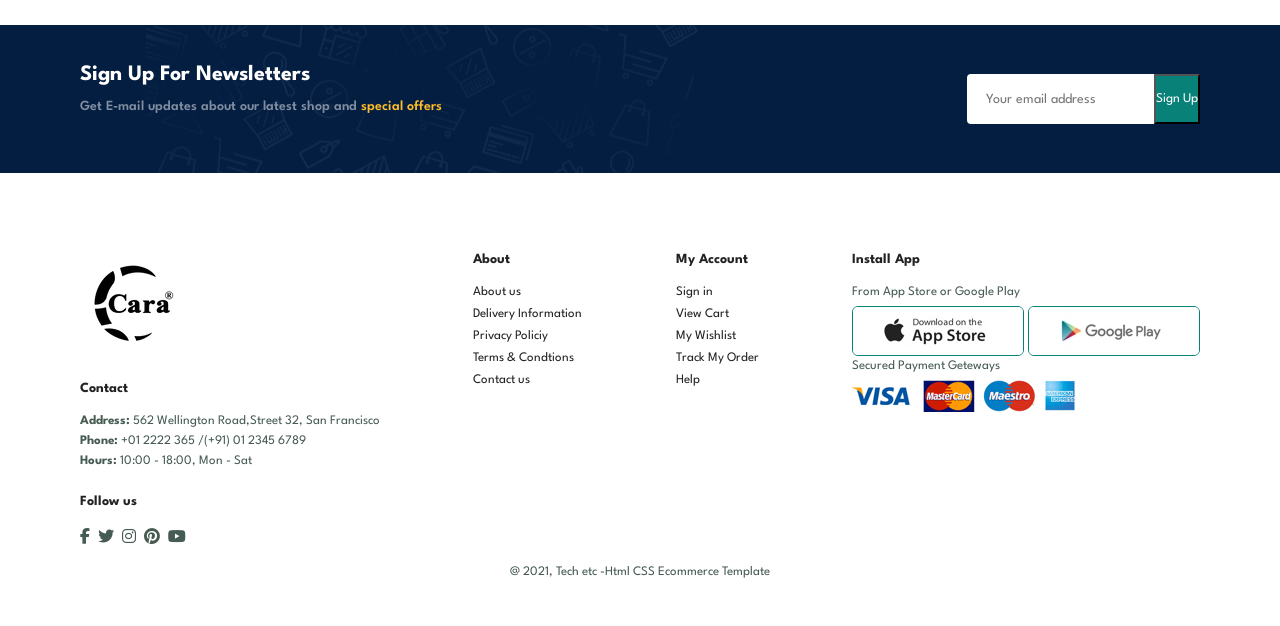
<file: Contact.html>
<!DOCTYPE html>
<html lang="en">
<head>
    <meta charset="UTF-8">
    <meta name="viewport" content="width=device-width, initial-scale=1.0">
    <title>Document</title>
    <link rel="stylesheet" href="style.css">
    <link rel="stylesheet" href="https://cdnjs.cloudflare.com/ajax/libs/font-awesome/6.6.0/css/all.min.css" integrity="sha512-Kc323vGBEqzTmouAECnVceyQqyqdsSiqLQISBL29aUW4U/M7pSPA/gEUZQqv1cwx4OnYxTxve5UMg5GT6L4JJg==" crossorigin="anonymous" referrerpolicy="no-referrer" />
</head>
<body>
    <section id="header">
        <a href=""><img src="img/cara.png" class="logo" alt=""></a>
        <div>
            <ul id="navbar">
                <li><a  href="index.html">Home</a></li>
                <li><a  href="shop.html">Shop</a></li>
                <li><a href="blog.html">Blog</a></li>
                <li><a  href="about.html">About</a></li>
                <li><a class="active" href="contact.html">Contact</a></li>
                <li><a href="signUp.html" id="vv">SignUp</a></li>
                <li id="lg-bag"><a href="cart.html"> <i class="fa fa-shopping-bag"></i></a></li>
                <a href="#" id="close"><i class="fa fa-times"></i></a>
            </ul>
        </div>
        <div class="mobile">
            <a href="cart.html"> <i class="fa fa-shopping-bag"></i></a>
            <i id="bar" class="fas fa-outdent"></i>
        </div>


    </section>

    <section id="page-header"class="contact-header">
        <h2>#let's_talk</h2>
       
        <p>Leave a message,We love to hear from you!</p>
        

    </section>
<section id="contact-details" class="section-p1">
    <div class="details">
            <span>GET IN TOUCH</span>
            <h2>Visit one of our agency locations or contact us today</h2>
            <h3>Head Office</h3>
            <div>
                <li>
                    <i class=" fa fa-map"></i>
                    <p>56 Glassford Street GLosway GI 1UL New York</p>
                </li>
                <li>
                    <i class=" fa fa-envelope"></i>
                    <p>vipin@gmail.com</p>
                </li>
                <li>
                    <i class=" fa fa-phone-alt"></i>
                    <p>(+91)8279327534</p>
                </li>
                <li>
                    <i class=" fa fa-clock"></i>
                    <p>Morning To Saturday 9:00AM to 6:00PM</p>
                </li>
            </div>

        </div>
        <div class="map">
            <iframe src="https://www.google.com/maps/embed?pb=!1m14!1m12!1m3!1d28131.613266245608!2d77.8928128!3d28.193587200000003!2m3!1f0!2f0!3f0!3m2!1i1024!2i768!4f13.1!5e0!3m2!1sen!2sin!4v1724233578759!5m2!1sen!2sin" width="600" height="450" style="border:0;" allowfullscreen="" loading="lazy" referrerpolicy="no-referrer-when-downgrade"></iframe>
        </div>

</section>
<section id="form-details">
        <form action="">
            <span>LEAVE A MASSAGE</span>
            <h2>We love to hear from you</h2>
            <input type="text" placeholder="Your Name" id="">
            <input type="text" placeholder="E-mail" id="">
            <input type="text" placeholder="Subject" id="">
            <textarea name="" id="" placeholder="Your Massage"></textarea>
            <button class="normal">Sumbit</button>
        </form>
        <div class="people">
            <div>
                <img src="image/people/1.png" alt="">
                <p><span>John Doe</span> <br> Senior Marketing Manger <br>Phone:+8912345677 <br>Email:Conatct@gmail.com </p>
            </div>
            <div>
                <img src="image/people/2.png" alt="">
                <p><span>William Smith</span> <br> Senior Marketing Manger <br>Phone:+8912345677 <br>Email:Conatct@gmail.com </p>
            </div>
            <div>
                <img src="image/people/3.png" alt="">
                <p><span>Emma Stone</span> <br> Senior Marketing Manger <br>Phone:+8912345677 <br>Email:Conatct@gmail.com </p>
            </div>
        </div>
    </section>


    <section id="newsletter" class="section-m1 section-p1">
        <div class="newstext">
            <h4>Sign Up For Newsletters</h4>
            <p>Get E-mail updates about our latest shop and <span>special offers</span></p>
        </div>
      <div class="form">
        <input type="text" name="" placeholder="Your email address" id="">
        <button class="normal">Sign Up</button>
      </div>
    </section><footer class="section-p1">
            <div class="col">
          <img src="img/cara.png"class="logo"alt="">
                <h4>Contact</h4>
                <p><strong>Address:</strong> 562 Wellington Road,Street 32, San Francisco</p>
                <p><strong>Phone:</strong> +01 2222 365 /(+91) 01 2345 6789</p>
                <p><strong>Hours:</strong> 10:00 - 18:00, Mon - Sat</p>
                <div class="follow">
                    <h4>Follow us</h4>
                    <div class="icon">
                        <i class="fab fa-facebook-f"></i>
                        <i class="fab fa-twitter"></i>
                        <i class="fab fa-instagram"></i>
                        <i class="fab fa-pinterest"></i>
                        <i class="fab fa-youtube"></i>
                    </div>
                </div>

            </div>

            <div class="col">
                <h4>About</h4>
                <a href="#">About us</a>
                <a href="#">Delivery Information</a>
                <a href="#">Privacy Policiy</a>
                <a href="#">Terms & Condtions</a>
                <a href="#">Contact us</a>

            </div>
            <div class="col">
                <h4>My Account</h4>
                <a href="#">Sign in</a>
                <a href="#">View Cart</a>
                <a href="#">My Wishlist</a>
                <a href="#">Track My Order</a>
                <a href="#">Help</a>

            </div>
           <div class="col install">
            <h4>Install App</h4>
            <p>From App Store or Google Play</p>
            <div class="row">
                <img src="image/pay/app.jpg" alt="">
                <img src="image/pay/play.jpg" alt="">
            </div>
            <p>Secured Payment Geteways</p>
            <img src="image/pay/pay.png" alt="">
           
           </div>



           <div class="copyright">
           <center> <p>@ 2021, Tech etc -Html CSS Ecommerce Template</p></center>
           </div>

        </footer>


<script src="script.js"></script>
</body>
</html>
</file>
<file: style.css>
@import url('https://fonts.googleapis.com/css2?family=spartan:wght@100;200;300;400;500;600;700;800;900&display=swap');
* {
	margin: 0;
	padding: 0;
	box-sizing: border-box;
	font-family: 'spartan', sans-serif;
}
h1 {
	font-size: 50px;
	line-height: 64px;
	color: #222;
}
h2 {
	font-size: 46px;
	line-height: 54px;
	color: #222;
}
h4 {
	font-size: 20px;
	color: #222;
}
h6 {
	font-weight: 700;
	font-size: 12px;
}
p {
	font-size: 16px;
	color: #465b52;
	margin: 15px 0 20px 0;
}
.section-p1 {
	padding: 40px 80px;
}
.section-m1 {
	margin: 40px 0;
}
button .normal {
	font-size: 14px;
	font-weight: 600;
	padding: 15px 30px;
	color: #000;
	background-color: #fff;
	border-radius: 4px;
	cursor: pointer;
	border: none;
	outline: none;
	transition: 0.2s;
}

button .white {
	font-size: 13px;
	font-weight: 600;
	padding: 11px 18px;
	color: #fff;
	background-color: transparent;
	border-radius: 4px;
	cursor: pointer;
	border: 1px solid #fff;
	outline: none;
	transition: 0.2s;
}
body {
	width: 100%;
}
#header {
	display: flex;
	align-items: center;
	justify-content: space-between;
	padding: 0px 25px;
	background: #e3e6f3;
	box-shadow: 0 5px 15px rgba(0, 0, 0, 0.6);
	z-index: 999;
	position: sticky;
	top: 0;
	left: 0;
}
#navbar {
	display: flex;
	align-items: center;
	justify-content: center;
}
#navbar li {
	list-style: none;
	padding: 0 20px;
	position: relative;
}

#navbar li a {
	text-decoration: none;
	font-size: 16px;
	font-weight: 600;
	color: #1a1a1a;
	transition: 0.3s ease;
}

#navbar li a:hover,
#navbar li a.active {
	color: #088178;
}
#navbar li a.active::after {
	content: "";
	width: 30%;
	height: 2px;
	background: #088178;
	position: absolute;
	bottom: -4px;
	left: 20px;
}

.mobile {
	display: none;
	align-items: none;
}

#close {
	display: none;
}

#hero {
	background-image: url(./img/hero4.png);
	height: 90vh;
	width: 100%;
	background-size: cover;
	background-position: top 25% right 0;
	padding: 0 80px;
	display: flex;
	flex-direction: column;
	align-items: flex-start;
	justify-content: center;
}

#hero h4 {
	padding-bottom: 15px;
}

#hero h1 {
	color: #088178;
}
#hero button {
	background-image: url(./img/button.png);
	background-color: transparent;
	color: #088178;
	border: 0;
	padding: 14px 80px 14px 65px;
	background-repeat: no-repeat;
	cursor: pointer;
	font-weight: 700;
	font-size: 15px;
}
#feature {
	display: flex;
	align-items: center;
	justify-content: space-between;
	flex-wrap: wrap;
}
#feature .fe-box {
	max-width: 180px;
	max-height: auto;
	text-align: center;
	padding: 20px 15px;
	box-shadow: 20px 20px 34px rgba(0, 0, 0, 0.03);
	border: 1px solid #cce7d0;
	border-radius: 4px;
	margin: 15px 0;
}
#feature .fe-box :hover {
	box-shadow: 10px 10px 54px rgba(70, 62, 221, 0.1);
}
#feature .fe-box img {
	width: 100%;
	margin-bottom: 10px;
}

#feature .fe-box h6 {
	padding: 9px 8px 6px 8px;
	line-height: 1;
	border-radius: 4px;
	display: inline-block;
	color: #088178;
	background-color: #fddde4;
}

#feature .fe-box:nth-child(2) h6 {
	background-color: #cdebbc;
}

#feature .fe-box:nth-child(3) h6 {
	background-color: #d1e8f2;
}

#feature .fe-box:nth-child(4) h6 {
	background-color: #cdd4f8;
}

#feature .fe-box:nth-child(5) h6 {
	background-color: #f6dbf6;
}

#feature .fe-box:nth-child(6) h6 {
	background-color: #fff2e5;
}

#product1 {
	text-align: center;
}

#product1 .pro-container {
	display: flex;

	align-items: center;
	padding-top: 20px;
	flex-wrap: wrap;
	justify-content: space-between;
}

#product1 .pro {
	width: 23%;
	min-width: 250px;
	padding: 10px 12px;
	border: 1px solid #cce7d0;
	border-radius: 25px;
	box-shadow: 20px 20px 30px rgba(0, 0, 0, 0.02);
	margin: 15px 0;
	position: relative;
	transition: .2s ease;
}

#product1 .pro:hover {
	box-shadow: 20px 20px 30px rgba(0, 0, 0, 0, 0.06);
}

#product1 .pro img {
	width: 100%;
	border-radius: 20px;
}

#product1 .pro .des {
	text-align: start;
	padding: 10px 0px;
}

#product1 .pro .des span {
	color: #606063;
	font-size: 12px;
}

#product1 .pro .des h5 {
	padding-top: 7px;
	color: #1a1a1a;
	font-size: 14px;
}

#product1 .pro .des i {
	font-size: 12px;
	color: rgba(243, 181, 25);
}

#product1 .pro .des h4 {
	padding-top: 7px;
	font-size: 15px;
	color: #088178;
	font-weight: 700;
}

#product1 .pro #cart {
	width: 40px;
	line-height: 40px;
	height: 40px;
	border-radius: 50px;
	background-color: #e8f6ea;
	font-weight: 500;
	color: #088178;
	border: ipx solid#cce7d0;
	position: absolute;
	bottom: 20px;
	right: 10px;
}

#banner {
	display: flex;
	align-items: center;
	justify-content: center;
	text-align: center;
	flex-direction: column;
	background-image: url(banner/b2.jpg);
	width: 100%;
	height: 40vh;
	background-size: cover;
	background-position: center;
}

#banner h4 {
	color: #fff;
	font-size: 16px;
}

#banner h2 {
	color: #fff;
	font-size: 32px;
	padding: 10px 0;
}

#banner span {
	color: #ef3636;
}

#banner button:hover {
	background-color: #088178;
	color: #fff;
}

#sm-banner {
	display: flex;
	/* flex-direction: row; */
	justify-content: space-between;
	flex-wrap: wrap;
}

#sm-banner .banner-box {
	display: flex;
	align-items: flex-start;
	justify-content: center;
	text-align: center;
	flex-direction: column;
	background-image: url(banner/b17.jpg);
	min-width: 520px;
	height: 50vh;
	background-size: cover;
	background-position: center;
	padding: 30px;
}

#sm-banner .banner-box2 {
	background-image: url(banner/b10.jpg);
}

#sm-banner H4 {
	color: #fff;
	font-size: 20px;
	font-weight: 300;
}

#sm-banner h2 {
	color: #fff;
	font-size: 28px;
	font-weight: 800;
}

#sm-banner span {
	color: #fff;
	font-size: 14px;
	font-weight: 500;
	padding-bottom: 15px;
}

#sm-banner .banner-box:hover button {
	background-color: #088178;
	border: 1px solid #088178;
}

#banner3 {
	display: flex;
	justify-content: space-between;
	flex-wrap: wrap;
	padding: 0 80px;
}

#banner3 .banner-box {
	display: flex;
	align-items: flex-start;
	justify-content: center;
	text-align: center;
	flex-direction: column;
	background-image: url(banner/b7.jpg);
	min-width: 30%;
	height: 30vh;
	background-size: cover;
	background-position: center;
	padding: 20px;
	margin-bottom: 20px;
}

#banner3 h2 {
	color: #fff;
	font-size: 22px;
	font-weight: 900;
}

#banner3 h3 {
	color: #ec544e;
	font-size: 15px;
	font-weight: 800;
}

#banner3 .banner-box2 {
	background-image: url(banner/b4.jpg);
}

#banner3 .banner-box3 {
	background-image: url(banner/b18.jpg);
}

#newsletter {
	display: flex;
	justify-content: space-between;
	flex-wrap: wrap;
	align-items: center;
	background-image: url(banner/b14.png);
	background-repeat: no-repeat;
	background-position: 20% 30%;
	background-color: #041e42;
}

#newsletter h4 {
	color: #fff;
	font-size: 22px;
	font-weight: 700;
}

#newsletter p {
	color: #818ea0;
	font-size: 14px;
	font-weight: 600;
}

#newsletter span {
	color: #ffbd27;
}

#newsletter input {
	height: 3.125rem;
	padding: 0 1.25em;
	font-size: 14px;
	border: 1px solid transparent;
	border-radius: 4px;
	outline: none;
	width: 100%;
	border-top-right-radius: 0;
	border-bottom-right-radius: 0;
}

#newsletter button {
	background-color: #088178;
	color: #fff;
	white-space: nowrap;
	border-top-left-radius: 0;
	border-bottom-left-radius: 0;
}

#newsletter .form {
	display: flex;
}

footer {
	display: flex;
	flex-wrap: wrap;
	justify-content: space-between;
}

footer .col {
	display: flex;
	flex-direction: column;
	align-items: flex-start;
	margin-bottom: 20px;
}

footer .logo {
	margin-bottom: 30px;
}

footer h4 {
	font-size: 14px;
	padding-bottom: 20px;
}

footer p {
	font-size: 13px;
	margin: 0 0 8px 0;
}

footer a {
	font-size: 13px;
	text-decoration: none;
	color: #222;
	margin-bottom: 10px;
}

footer .follow {
	margin-top: 20px;
}

footer .follow i {
	color: #465b52;
	padding-right: 4px;
	cursor: pointer;
}

footer .install .row img {
	border: 1px solid #088178;
	border-radius: 6px;
}

footer .copyright {
	width: 100%;
	text-align: center;
}

/* shop css  */
#page-header {
	background-image: url(banner/b1.jpg);
	width: 100%;
	height: 40vh;
	background-size: cover;
	display: flex;
	align-items: center;
	justify-content: center;
	flex-direction: column;
	padding: 14px;
}
#product img {
	width: 100%;
	margin-bottom: 10px;
}

#page-header h2,
#page-header p {
	color: #fff;
}

#pagination {
	text-align: center;
}

#pagination a {
	text-decoration: none;
	background-color: #088178;
	padding: 15px 20px;
	border-radius: 4px;
	color: #fff;
	font-weight: 600;
}

#pagination a i {
	font-size: 16px;
	font-weight: 600;
}

/* single product  */

#prodetails {
	display: flex;
	margin-top: 20px;
}

#prodetails .single-pro-image {
	width: 40%;
	margin-right: 50px;
}

.small-img-group {
	display: flex;
	justify-content: space-between;
}

.small-img-col {
	flex-basis: 24%;
	cursor: pointer;
}

#prodetails .single-pro-details {
	width: 50%;
	padding-top: 30px;
}

#prodetails .single-pro-details h4 {
	padding: 40px 0px 20px 0px;
}

#prodetails .single-pro-details h2 {
	font-size: 26px;
}

#prodetails .single-pro-details select {
	display: block;
	padding: 5px 10px;
	margin-bottom: 10px;
}

#prodetails .single-pro-details input {
	width: 50px;
	height: 47px;
	padding-left: 10px;
	font-size: 16px;
	margin-right: 10px;
}

#prodetails .single-pro-details input:focus {
	outline: none;
}

#prodetails .single-pro-details button {
	background-color: #088178;
	color: #fff;
}

#prodetails .single-pro-details span {
	line-height: 23px;
}

/* blog page style  */
#page-header.blog-header {
	background-image: url(banner/b19.jpg);
}

#blog {
	padding: 150px 150px 0 150px;
}

#blog .blog-box {
	display: flex;
	align-items: center;
	width: 100%;
	position: relative;
	padding-bottom: 90px;
}

#blog .blog-img {
	width: 50%;
	margin-right: 40px;
}

#blog img {
	width: 100%;
	height: 300px;
	object-fit: cover;
}

#blog .blog-details {
	width: 50%;
}

#blog .blog-details a {
	text-decoration: none;
	font-weight: 700;
	color: #000;
	font-size: 11px;
	position: relative;
	transition: .2s;
}

#blog .blog-details a::after {
	content: "";
	width: 50%;
	height: 1px;
	background-color: #000;
	position: absolute;
	top: 4px;
	right: -60px;
}

#blog .blog-details a:hover::after {
	background-color: #088178;
}

#blog .blog-details a:hover {
	color: #088178;
}

#blog .blog-box h1 {
	position: absolute;
	top: -40px;
	left: 0;
	font-size: 70px;
	font-weight: 700;
	color: #c9cbce;
	z-index: -1;
}
/* about page  */

#page-header.about-header {
	background-image: url(banner/banner.png);
}

#about-head img {
	width: 50%;
	height: auto;
}

#about-head {
	width: 100%;
	display: flex;
	align-items: center;
	/* justify-content: space-around; */
}

#about-head div {
	padding-left: 40px;
}

#about-app {
	text-align: center;
}

#about-app .video {
	width: 70%;
	height: 100%;
	margin: 30px auto 0 auto;
}

#about-app .video video {
	width: 100%;
	height: 100%;
	border-radius: 20px;
}

/*contact page*/
#page-header.contact-header {
	background-image: url(banner/banner.png);
}

#contact-details {
	display: flex;
	align-items: center;
	justify-content: space-between;
}

#contact-details .details {
	width: 40%;
}

#contact-details .details span,
#form-details form span {
	font-size: 12px;
}

#contact-details .details h2,
#form-details form h2 {
	font-size: 26px;
	line-height: 35px;
	padding: 20px 0;
}

#contact-details .details h3 {
	font-size: 16px;
	padding-bottom: 15px;
}

#contact-details .details li {
	display: flex;
	list-style: none;
	padding: 10px 0;
}

#contact-details .details li i {
	font-size: 14px;
	padding-right: 22px;
}

#contact-details .details li p {
	margin: 0;
	font-size: 14px;
}

#contact-details .map {
	width: 55%;
	height: 400px;
}

#contact-details .map iframe {
	width: 100%;
	height: 100%;
}

#form-details {
	display: flex;
	align-items: center;
	justify-content: space-between;
	margin: 30px;
	padding: 80px;
	border: 1px solid #e1e1e1;
}

#form-details form {
	width: 65%;
	display: flex;
	flex-direction: column;
	align-items: flex-start;
}

#form-details form input,
#form-details form textarea {
	width: 100%;
	padding: 12px 15px;
	outline: none;
	margin-bottom: 20px;
	border: 2px solid #e1e1e1;
}

#form-details form textarea {
	height: 100px;
	/* resize: none; */
}

#form-details form button {
	background-color: #088178;
	color: #fff;
}

#form-details .people div {
	padding-bottom: 25px;
	display: flex;
	align-items: flex-start;
}

#form-details .people div img {
	width: 65px;
	height: 65px;
	margin-right: 15px;
	object-fit: cover;
}

#form-details .people div p {
	margin: 0;
	font-size: 13px;
	line-height: 25px;
}

#form-details .people div p span {
	display: block;
	font-size: 16px;
	font-weight: 600;
	color: #000;
}

/*cart page*/
#page-header .cart-header,
#page-header .cart-header {
	background-image: url(banner/banner.png);
}

#cart {
	overflow-x: auto;
}
#cart table {
	width: 100%;
	border-collapse: collapse;
	table-layout: fixed;
	white-space: nowrap;
}

#cart table img {
	width: 70px;
}
#cart table td:nth-child(1) {
	width: 100px;
	text-align: center;
}
#cart table td:nth-child(2) {
	width: 150px;
	text-align: center;
}
#cart table td:nth-child(3) {
	width: 250px;
	text-align: center;
}
#cart table td:nth-child(4),
#cart table td:nth-child(5),
#cart table td:nth-child(6) {
	width: 150px;
	text-align: center;
}
#cart table td:nth-child(5) input {
	width: 70px;
	padding: 10px 5px 10px 15px;
}
#cart table thead {
	border: 1px solid #e2e9e1;
	border-left: none;
	border-right: none;
}
#cart table thead td {
	font-weight: 700;
	text-transform: uppercase;
	font-size: 13px;
	padding: 18px 0;
}

#cart table tbody tr td {
	padding-top: 15px;
}

#cart table tbody td {
	font-size: 13px;
}
#cart-add {
	display: flex;
	align-items: center;
	flex-wrap: wrap;
	justify-content: space-between;
}
#coupon {
	width: 50%;
	margin-bottom: 30px;
}
#coupon h3,
#subtotal {
	padding-bottom: 15px;
}
#coupon input {
	padding: 10px 20px;
	outline: none;
	width: 60%;
	margin-right: 10px;
	border: 1px solid #e2e9e1;
}

#coupon button {
	background-color: #088178;
	color: #fff;
	padding: 12px 20px;
}

#subtotal {
	width: 50%;
	margin-bottom: 30px;
	border: 1px solid #e2e9e1;
	padding: 30px;
}

#subtotal table {
	width: 100%;
	border-collapse: collapse;
	margin-bottom: 20px;
}

#subtotal table td {
	width: 50%;
	border: 1px solid #e2e9e1;
	padding: 10px;
	font-size: 13px;
}

#cart-add button {
	background-color: #088178;
	color: #fff;
	padding: 12px 20px;
}

/*start Media Query*/
@media (max-width: 799px) {
	.section-p1 {
		padding: 40px 40px;
	}

	#navbar {
		display: flex;
		flex-direction: column;
		align-items: flex-start;
		justify-content: flex-start;
		position: fixed;
		top: 0;
		right: -300px;
		height: 100vh;
		width: 300px;
		background-color: #e3e6f3;
		box-shadow: 0 40px 60px rgba(0, 0, 0, 0.1);
		padding: 80px 0 0 10px;
		transition: .4s;
	}

	#navbar.active {
		right: 0px;
	}

	#navbar li {
		margin-bottom: 25px;
	}

	.mobile {
		display: flex;
		align-items: center;
	}

	.mobile i {
		color: #1a1a1a;
		font-size: 24px;
		padding-left: 20px;
	}

	#close {
		display: initial;
		position: absolute;
		top: 30px;
		left: 30px;
		color: #222;
		font-size: 24px;
	}

	#lg-bag {
		display: none;
	}

	#hero {
		height: 70vh;
		padding: 0 80px;
		background-position: top 30% right 30%;
	}

	#feature {
		justify-content: center;
	}

	#feature .fe-box {
		margin: 15px 15px;
	}

	#product1 .pro-container {
		justify-content: center;
	}

	#product1.pro {
		margin: 15px;
	}

	#banner {
		height: 40vh;
	}

	#sm-banner .banner-box {
		min-width: 100%;
		height: 30vh;
	}

	#banner3 {
		padding: 0 40px;
	}

	#banner3 .banner-box {
		width: 28%;
	}

	#newsletter .form {
		width: 70%;
	}

	/* c   contact page  */

	#form-details {
		padding: 40px;
	}

	#form-details form {
		width: 50%;
	}
}

@media (max-width: 477px) {
	.section-p1 {
		padding: 20px;
	}

	#header {
		padding: 10px 30px;
	}

	h1 {
		font-size: 38px;
	}

	h2 {
		font-size: 32px;
	}

	#hero {
		padding: 0 20px;
		background-position: 55%;
	}

	#feature {
		justify-content: center;
	}

	#feature.fe-box {
		margin: 0 0 15px 0;
		width: 155px;
	}

	#product1 .pro {
		width: 100%;
	}

	#banner {
		height: 40vh;
	}

	#sm-banner .banner-box {
		height: 40vh;
	}

	#sm-banner .banner-box2 {
		margin-top: 20px;
	}

	#banner3 {
		padding: 0 20px;
	}

	#banner3 .banner-box {
		width: 100%;
	}

	#newsletter {
		padding: 40px 20px;
	}

	footer .copyright {
		text-align: start;
	}

	#newsletter.form {
		width: 100%;
	}

	/* single product  */
	#prodetails {
		display: flex;
		flex-direction: column;
	}

	#prodetails .single-pro-image {
		width: 100%;
		margin-right: 0;
	}

	#prodetails .single-pro-details {
		width: 100%;
		padding-top: 0px;
	}

	/* blog page  */
	#blog {
		padding: 100px 20px 0 20px;
	}

	#blog .blog-box {
		display: flex;
		flex-direction: column;
		align-items: flex-start;
	}

	#blog .blog-img {
		width: 100%;
		margin-right: 0;
	}

	#blog img {
		width: 100%;
		height: 200px;
		object-fit: cover;
	}

	#blog .blog-details {
		width: 100%;
	}

	#blog .blog-details a {
		font-size: 14px;
		margin-bottom: 10px;
	}

	/* about page  */
	#about-head {
		flex-direction: column;
	}

	#about-head img {
		width: 100%;
		margin-bottom: 20px;
	}

	#about-head div {
		padding-left: 0px;
	}

	#about-head .video {
		width: 100%;
	}

	/* content page  */
	#contact-details {
		flex-direction: column;
	}

	#contact-details .details {
		width: 100%;
		margin-bottom: 30px;
	}

	#contact-details .map {
		width: 100%;
	}

	#form-details {
		margin: 10px;
		padding: 30px 10px;
		flex-wrap: wrap;
	}

	#form-details form {
		width: 100%;
		display: flex;
		flex-direction: column;
		align-items: flex-start;
	}

	#form-details form input,
	#form-details form textarea {
		width: 100%;
		padding: 12px 15px;
		outline: none;
		margin-bottom: 20px;
	}

	#form-details form textarea {
		height: 150px;
	}

	#form-details form button {
		background-color: #088178;
		color: #fff;
	}

	#form-details .people div {
		margin-top: 30px;
		padding-bottom: 20px;
		display: flex;
		align-items: flex-start;
	}

	/* cart page  */
	#cart-add {
		flex-direction: column;
	}

	#coupon {
		width: 100%;
		margin-bottom: 30px;
	}

	#coupon h3,
	#subtotal table {
		width: 100%;
	}

	#subtotal table td {
		width: 100%;
	}

	#cart-add button {
		width: 100%;
	}

	#cart-add input {
		width: 100%;
		padding: 12px 15px;
		outline: none;
		margin-bottom: 20px;
	}

	#subtotal {
		width: 100%;
	}
}
</file>
